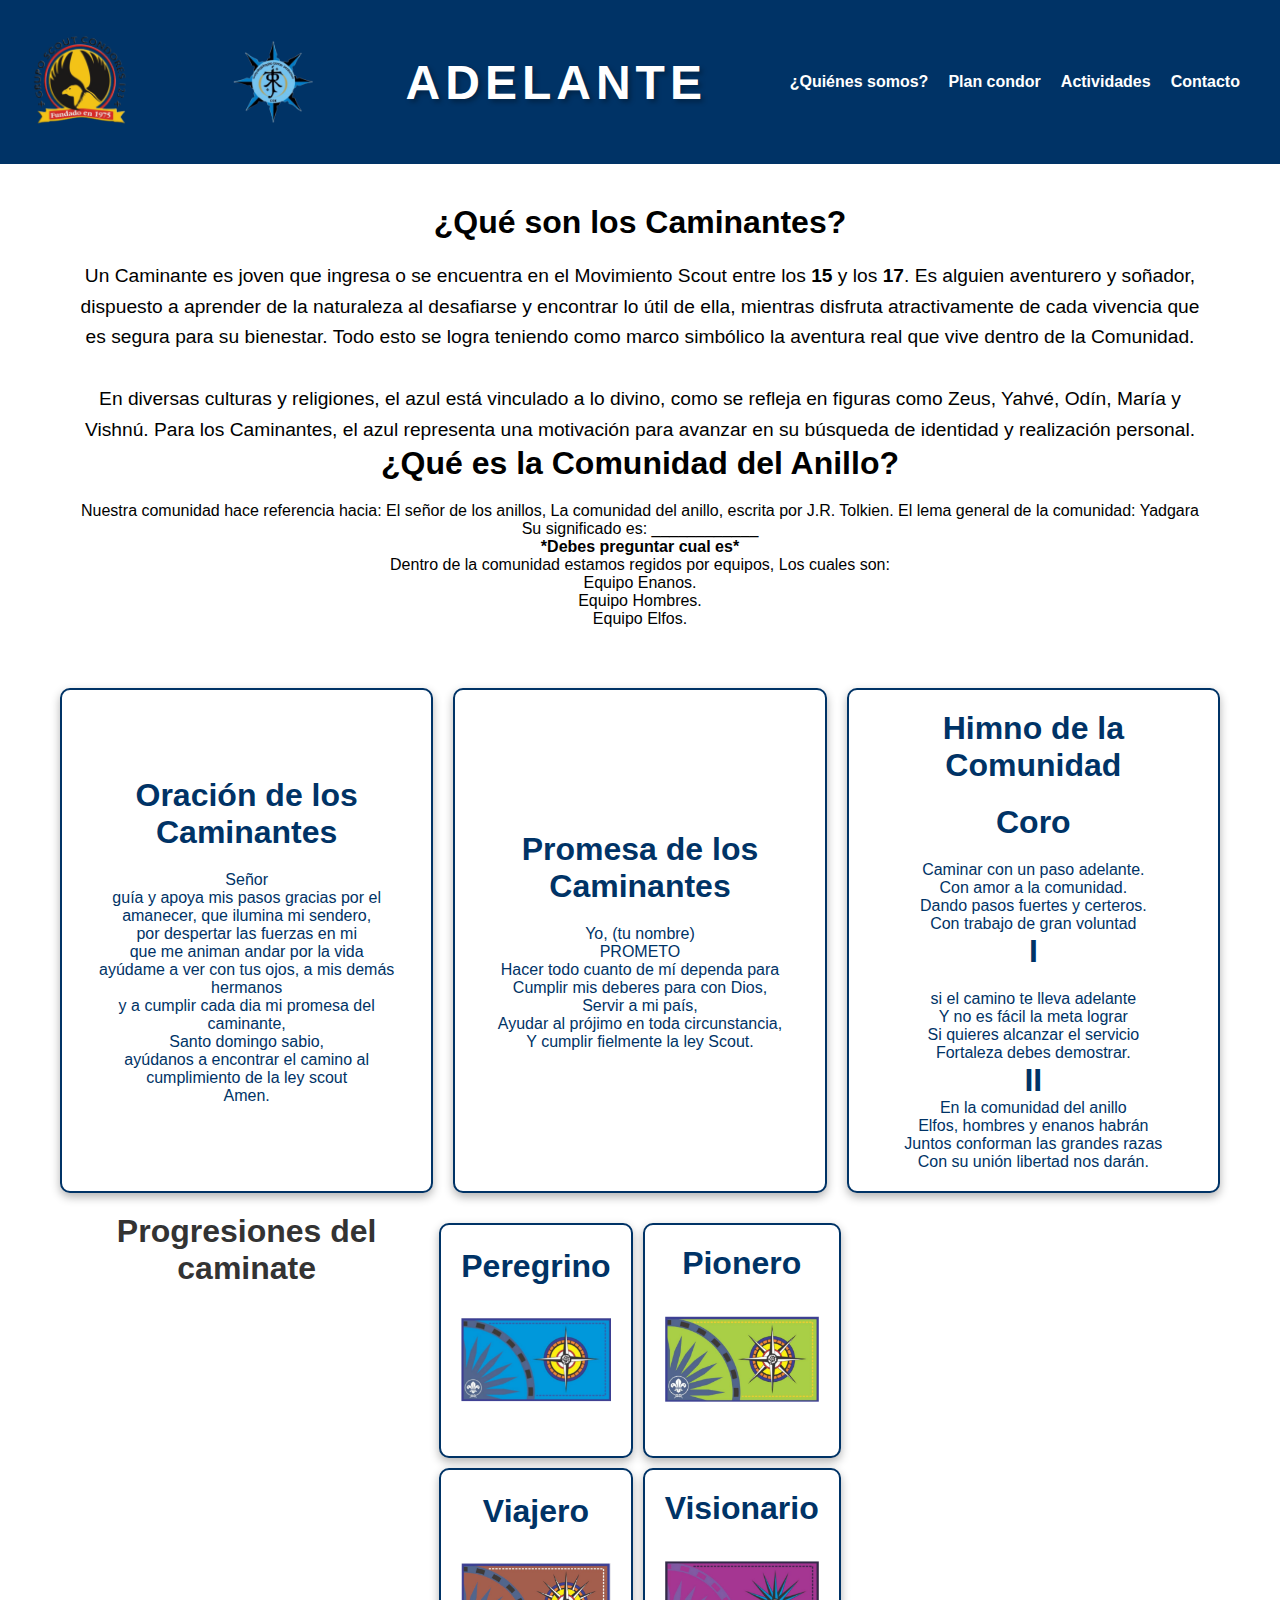
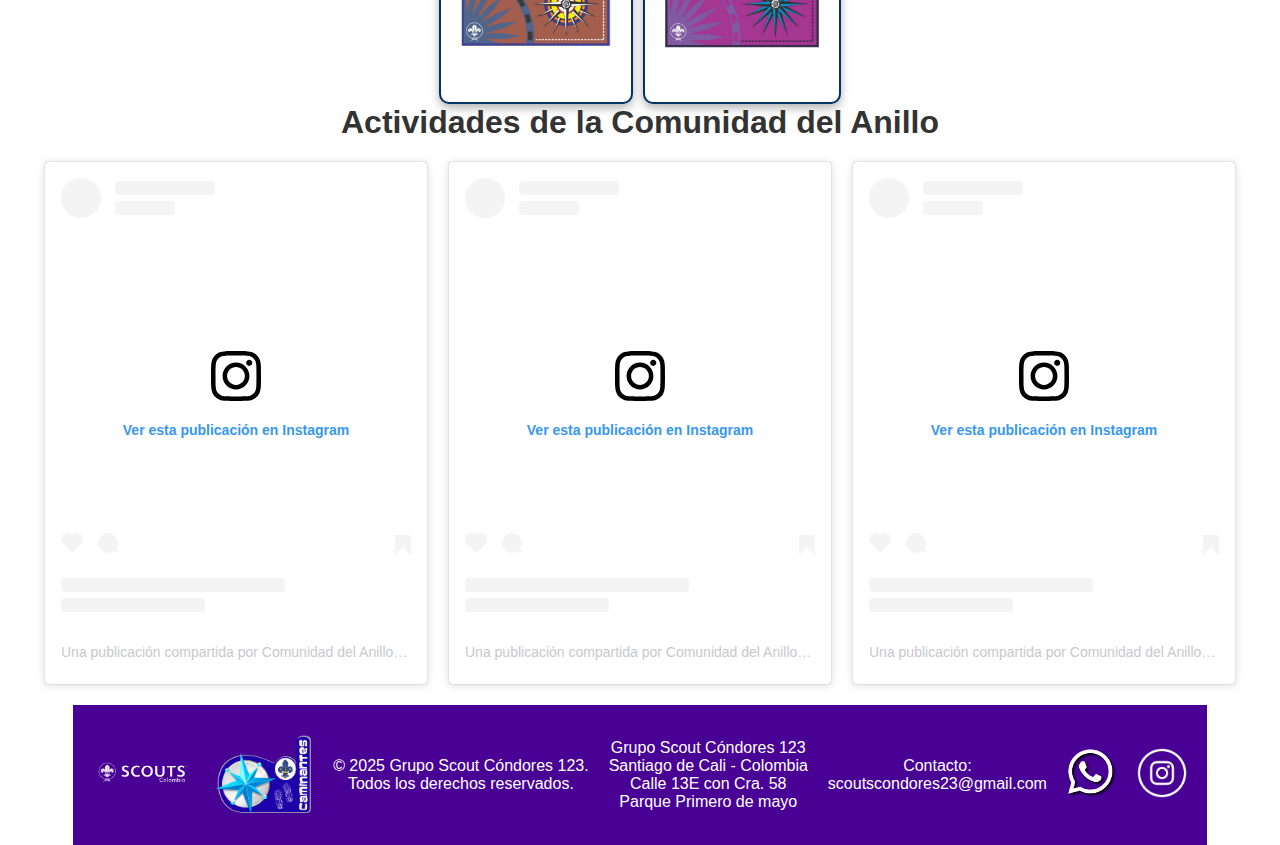
<file: comunidad.html>
<!DOCTYPE html>
<html lang="es">
<head>
    <meta charset="UTF-8">
    <meta name="viewport" content="width=device-width, initial-scale=1.0">
    <title>Comunidad del Anillo - Cóndores 123</title>
    <link rel="stylesheet" href="comunidad.css">
    <script src="script.js" defer></script>
    <link rel="icon" href="LogoComunidad.png" type="image/png">
</head>
<body>

    <!-- Header -->
   <header class="header">
        <a href="index.html">
            <img src="Logo.png" alt="Logo Cóndores 123" class="logo-condores">
        </a>
        <img src="LogoComunidad.png" alt="logo Comunidad" class="logo-comunidad">
        <h4>Adelante</h4>
       
            <nav class="navbar">
                <ul class="nav-links">
                <li><a href="nosotros.html">¿Quiénes somos?</a></li>
                <li><a href="plancondor.html">Plan condor</a></li>
                <li><a href="#">Actividades</a></li>
                <li><a href="contactanos.html">Contacto</a></li>   
                </ul>
                <div class="hamburger" onclick="toggleMenu()">&#9776;</div>
            </nav>
    </header>

    <!-- Sección: Caminantes -->
    <section class="info-section">
        <h2>¿Qué son los Caminantes?</h2>
        <p>
            Un Caminante es joven que ingresa o se encuentra en el Movimiento Scout entre los <strong>15</strong> y los <strong>17</strong>. Es alguien aventurero y soñador, dispuesto a aprender de la naturaleza al desafiarse y encontrar lo útil de ella, mientras disfruta atractivamente de cada vivencia que es segura para su bienestar. Todo esto se logra teniendo como marco simbólico la aventura real que vive dentro de la Comunidad.
        <Br> <br> En diversas culturas y religiones, el azul está vinculado a lo divino, como se refleja en figuras como Zeus, Yahvé, Odín, María y Vishnú. Para los Caminantes, el azul representa una motivación para avanzar en su búsqueda de identidad y realización personal.
        </p>
        <h2>¿Qué es la Comunidad del Anillo?</h2>
        Nuestra comunidad hace referencia hacia: El señor de los anillos, La comunidad del anillo, escrita por J.R. Tolkien.
El lema general de la comunidad: Yadgara<br>
Su significado es: ____________<br>
<strong>*Debes preguntar cual es*</strong><br>
Dentro de la comunidad estamos regidos por equipos, Los cuales son:<br>
Equipo Enanos.<br>
Equipo Hombres.<br>
Equipo Elfos.<br>

    </section>
<div class="plans-container">
    <div class="plan-card">
        <h2>Oración de los Caminantes</h2>
        <p>
             Señor<br>
guía y apoya mis pasos
gracias por el amanecer, que ilumina mi sendero,<br>
por despertar las fuerzas en mi<br>
que me animan andar por la vida<br>
ayúdame a ver con tus ojos, a mis demás hermanos<br>
y a cumplir cada dia mi promesa del caminante,<br>
Santo domingo sabio,<br>
ayúdanos a encontrar el camino al cumplimiento de la ley scout<br>
Amen.
        </p>
    </div>
    <div class="plan-card">
        <h2>Promesa de los Caminantes</h2>
        <p>
            Yo, (tu nombre) <br>
            PROMETO<br>
            Hacer todo cuanto de mí dependa para<br>
            Cumplir mis deberes para con Dios,<br>
            Servir a mi país,<br>
            Ayudar al prójimo en toda circunstancia,<br>
            Y cumplir fielmente la ley Scout.<br>
        </p>
    </div>
    <div class="plan-card">
        <h2>Himno de la Comunidad</h2>
        <p>
            <h2>Coro</h2>
            Caminar con un paso adelante.<br>
            Con amor a la comunidad.<br>
            Dando pasos fuertes y certeros.<br>
            Con trabajo de gran voluntad<br>
            <h2>I</h2>
            si el camino te lleva adelante<br>
            Y no es fácil la meta lograr<br>
            Si quieres alcanzar el servicio<br>
            Fortaleza debes demostrar.<br>
            <H1>II</H1>
            En la comunidad del anillo<br>
            Elfos, hombres y enanos habrán<br>
            Juntos conforman las grandes razas<br>
            Con su unión libertad nos darán.<br>
        </p>
    </div>
   <div class="h2">
    <h2>Progresiones del caminate</h2>
   </div>
        
    <div class="img-container">
        
        <div class="plan-card">
            <h1> Peregrino </h1>
            <img src="Peregrino.png" alt="">
        </div>
        <div class="plan-card">
            <h1> Pionero </h1>
            <img src="Pionero.png" alt="">
        </div>
        <div class="plan-card">
            <h1> Viajero</h1>
            <img src="Viajero.png" alt="">
        </div>
        <div class="plan-card">
            <h1> Visionario </h1>
            <img src="Visionario.png" alt="">
        </div>
    </div>
</div>
<h2>Actividades de la Comunidad del Anillo</h2>
<div class="container">
    <div class="instagram-block">
        <blockquote class="instagram-media" data-instgrm-permalink="https://www.instagram.com/p/DF7oem3On-P/?utm_source=ig_embed&amp;utm_campaign=loading" data-instgrm-version="14" style=" background:#FFF; border:0; border-radius:3px; box-shadow:0 0 1px 0 rgba(0,0,0,0.5),0 1px 10px 0 rgba(0,0,0,0.15); margin: 1px; max-width:540px; min-width:326px; padding:0; width:99.375%; width:-webkit-calc(100% - 2px); width:calc(100% - 2px);"><div style="padding:16px;"> <a href="https://www.instagram.com/p/DF7oem3On-P/?utm_source=ig_embed&amp;utm_campaign=loading" style=" background:#FFFFFF; line-height:0; padding:0 0; text-align:center; text-decoration:none; width:100%;" target="_blank"> <div style=" display: flex; flex-direction: row; align-items: center;"> <div style="background-color: #F4F4F4; border-radius: 50%; flex-grow: 0; height: 40px; margin-right: 14px; width: 40px;"></div> <div style="display: flex; flex-direction: column; flex-grow: 1; justify-content: center;"> <div style=" background-color: #F4F4F4; border-radius: 4px; flex-grow: 0; height: 14px; margin-bottom: 6px; width: 100px;"></div> <div style=" background-color: #F4F4F4; border-radius: 4px; flex-grow: 0; height: 14px; width: 60px;"></div></div></div><div style="padding: 19% 0;"></div> <div style="display:block; height:50px; margin:0 auto 12px; width:50px;"><svg width="50px" height="50px" viewBox="0 0 60 60" version="1.1" xmlns="https://www.w3.org/2000/svg" xmlns:xlink="https://www.w3.org/1999/xlink"><g stroke="none" stroke-width="1" fill="none" fill-rule="evenodd"><g transform="translate(-511.000000, -20.000000)" fill="#000000"><g><path d="M556.869,30.41 C554.814,30.41 553.148,32.076 553.148,34.131 C553.148,36.186 554.814,37.852 556.869,37.852 C558.924,37.852 560.59,36.186 560.59,34.131 C560.59,32.076 558.924,30.41 556.869,30.41 M541,60.657 C535.114,60.657 530.342,55.887 530.342,50 C530.342,44.114 535.114,39.342 541,39.342 C546.887,39.342 551.658,44.114 551.658,50 C551.658,55.887 546.887,60.657 541,60.657 M541,33.886 C532.1,33.886 524.886,41.1 524.886,50 C524.886,58.899 532.1,66.113 541,66.113 C549.9,66.113 557.115,58.899 557.115,50 C557.115,41.1 549.9,33.886 541,33.886 M565.378,62.101 C565.244,65.022 564.756,66.606 564.346,67.663 C563.803,69.06 563.154,70.057 562.106,71.106 C561.058,72.155 560.06,72.803 558.662,73.347 C557.607,73.757 556.021,74.244 553.102,74.378 C549.944,74.521 548.997,74.552 541,74.552 C533.003,74.552 532.056,74.521 528.898,74.378 C525.979,74.244 524.393,73.757 523.338,73.347 C521.94,72.803 520.942,72.155 519.894,71.106 C518.846,70.057 518.197,69.06 517.654,67.663 C517.244,66.606 516.755,65.022 516.623,62.101 C516.479,58.943 516.448,57.996 516.448,50 C516.448,42.003 516.479,41.056 516.623,37.899 C516.755,34.978 517.244,33.391 517.654,32.338 C518.197,30.938 518.846,29.942 519.894,28.894 C520.942,27.846 521.94,27.196 523.338,26.654 C524.393,26.244 525.979,25.756 528.898,25.623 C532.057,25.479 533.004,25.448 541,25.448 C548.997,25.448 549.943,25.479 553.102,25.623 C556.021,25.756 557.607,26.244 558.662,26.654 C560.06,27.196 561.058,27.846 562.106,28.894 C563.154,29.942 563.803,30.938 564.346,32.338 C564.756,33.391 565.244,34.978 565.378,37.899 C565.522,41.056 565.552,42.003 565.552,50 C565.552,57.996 565.522,58.943 565.378,62.101 M570.82,37.631 C570.674,34.438 570.167,32.258 569.425,30.349 C568.659,28.377 567.633,26.702 565.965,25.035 C564.297,23.368 562.623,22.342 560.652,21.575 C558.743,20.834 556.562,20.326 553.369,20.18 C550.169,20.033 549.148,20 541,20 C532.853,20 531.831,20.033 528.631,20.18 C525.438,20.326 523.257,20.834 521.349,21.575 C519.376,22.342 517.703,23.368 516.035,25.035 C514.368,26.702 513.342,28.377 512.574,30.349 C511.834,32.258 511.326,34.438 511.181,37.631 C511.035,40.831 511,41.851 511,50 C511,58.147 511.035,59.17 511.181,62.369 C511.326,65.562 511.834,67.743 512.574,69.651 C513.342,71.625 514.368,73.296 516.035,74.965 C517.703,76.634 519.376,77.658 521.349,78.425 C523.257,79.167 525.438,79.673 528.631,79.82 C531.831,79.965 532.853,80.001 541,80.001 C549.148,80.001 550.169,79.965 553.369,79.82 C556.562,79.673 558.743,79.167 560.652,78.425 C562.623,77.658 564.297,76.634 565.965,74.965 C567.633,73.296 568.659,71.625 569.425,69.651 C570.167,67.743 570.674,65.562 570.82,62.369 C570.966,59.17 571,58.147 571,50 C571,41.851 570.966,40.831 570.82,37.631"></path></g></g></g></svg></div><div style="padding-top: 8px;"> <div style=" color:#3897f0; font-family:Arial,sans-serif; font-size:14px; font-style:normal; font-weight:550; line-height:18px;">Ver esta publicación en Instagram</div></div><div style="padding: 12.5% 0;"></div> <div style="display: flex; flex-direction: row; margin-bottom: 14px; align-items: center;"><div> <div style="background-color: #F4F4F4; border-radius: 50%; height: 12.5px; width: 12.5px; transform: translateX(0px) translateY(7px);"></div> <div style="background-color: #F4F4F4; height: 12.5px; transform: rotate(-45deg) translateX(3px) translateY(1px); width: 12.5px; flex-grow: 0; margin-right: 14px; margin-left: 2px;"></div> <div style="background-color: #F4F4F4; border-radius: 50%; height: 12.5px; width: 12.5px; transform: translateX(9px) translateY(-18px);"></div></div><div style="margin-left: 8px;"> <div style=" background-color: #F4F4F4; border-radius: 50%; flex-grow: 0; height: 20px; width: 20px;"></div> <div style=" width: 0; height: 0; border-top: 2px solid transparent; border-left: 6px solid #f4f4f4; border-bottom: 2px solid transparent; transform: translateX(16px) translateY(-4px) rotate(30deg)"></div></div><div style="margin-left: auto;"> <div style=" width: 0px; border-top: 8px solid #F4F4F4; border-right: 8px solid transparent; transform: translateY(16px);"></div> <div style=" background-color: #F4F4F4; flex-grow: 0; height: 12px; width: 16px; transform: translateY(-4px);"></div> <div style=" width: 0; height: 0; border-top: 8px solid #F4F4F4; border-left: 8px solid transparent; transform: translateY(-4px) translateX(8px);"></div></div></div> <div style="display: flex; flex-direction: column; flex-grow: 1; justify-content: center; margin-bottom: 24px;"> <div style=" background-color: #F4F4F4; border-radius: 4px; flex-grow: 0; height: 14px; margin-bottom: 6px; width: 224px;"></div> <div style=" background-color: #F4F4F4; border-radius: 4px; flex-grow: 0; height: 14px; width: 144px;"></div></div></a><p style=" color:#c9c8cd; font-family:Arial,sans-serif; font-size:14px; line-height:17px; margin-bottom:0; margin-top:8px; overflow:hidden; padding:8px 0 7px; text-align:center; text-overflow:ellipsis; white-space:nowrap;"><a href="https://www.instagram.com/p/DF7oem3On-P/?utm_source=ig_embed&amp;utm_campaign=loading" style=" color:#c9c8cd; font-family:Arial,sans-serif; font-size:14px; font-style:normal; font-weight:normal; line-height:17px; text-decoration:none;" target="_blank">Una publicación compartida por Comunidad del Anillo 123 (@scoutscali_123)</a></p></div></blockquote>
<script async src="https://www.instagram.com/embed.js"></script>
    </div>
    <div class="instagram-block">
        <blockquote class="instagram-media" data-instgrm-permalink="https://www.instagram.com/p/DF6-9RPuMq_/?utm_source=ig_embed&amp;utm_campaign=loading" data-instgrm-version="14" style=" background:#FFF; border:0; border-radius:3px; box-shadow:0 0 1px 0 rgba(0,0,0,0.5),0 1px 10px 0 rgba(0,0,0,0.15); margin: 1px; max-width:540px; min-width:326px; padding:0; width:99.375%; width:-webkit-calc(100% - 2px); width:calc(100% - 2px);"><div style="padding:16px;"> <a href="https://www.instagram.com/p/DF6-9RPuMq_/?utm_source=ig_embed&amp;utm_campaign=loading" style=" background:#FFFFFF; line-height:0; padding:0 0; text-align:center; text-decoration:none; width:100%;" target="_blank"> <div style=" display: flex; flex-direction: row; align-items: center;"> <div style="background-color: #F4F4F4; border-radius: 50%; flex-grow: 0; height: 40px; margin-right: 14px; width: 40px;"></div> <div style="display: flex; flex-direction: column; flex-grow: 1; justify-content: center;"> <div style=" background-color: #F4F4F4; border-radius: 4px; flex-grow: 0; height: 14px; margin-bottom: 6px; width: 100px;"></div> <div style=" background-color: #F4F4F4; border-radius: 4px; flex-grow: 0; height: 14px; width: 60px;"></div></div></div><div style="padding: 19% 0;"></div> <div style="display:block; height:50px; margin:0 auto 12px; width:50px;"><svg width="50px" height="50px" viewBox="0 0 60 60" version="1.1" xmlns="https://www.w3.org/2000/svg" xmlns:xlink="https://www.w3.org/1999/xlink"><g stroke="none" stroke-width="1" fill="none" fill-rule="evenodd"><g transform="translate(-511.000000, -20.000000)" fill="#000000"><g><path d="M556.869,30.41 C554.814,30.41 553.148,32.076 553.148,34.131 C553.148,36.186 554.814,37.852 556.869,37.852 C558.924,37.852 560.59,36.186 560.59,34.131 C560.59,32.076 558.924,30.41 556.869,30.41 M541,60.657 C535.114,60.657 530.342,55.887 530.342,50 C530.342,44.114 535.114,39.342 541,39.342 C546.887,39.342 551.658,44.114 551.658,50 C551.658,55.887 546.887,60.657 541,60.657 M541,33.886 C532.1,33.886 524.886,41.1 524.886,50 C524.886,58.899 532.1,66.113 541,66.113 C549.9,66.113 557.115,58.899 557.115,50 C557.115,41.1 549.9,33.886 541,33.886 M565.378,62.101 C565.244,65.022 564.756,66.606 564.346,67.663 C563.803,69.06 563.154,70.057 562.106,71.106 C561.058,72.155 560.06,72.803 558.662,73.347 C557.607,73.757 556.021,74.244 553.102,74.378 C549.944,74.521 548.997,74.552 541,74.552 C533.003,74.552 532.056,74.521 528.898,74.378 C525.979,74.244 524.393,73.757 523.338,73.347 C521.94,72.803 520.942,72.155 519.894,71.106 C518.846,70.057 518.197,69.06 517.654,67.663 C517.244,66.606 516.755,65.022 516.623,62.101 C516.479,58.943 516.448,57.996 516.448,50 C516.448,42.003 516.479,41.056 516.623,37.899 C516.755,34.978 517.244,33.391 517.654,32.338 C518.197,30.938 518.846,29.942 519.894,28.894 C520.942,27.846 521.94,27.196 523.338,26.654 C524.393,26.244 525.979,25.756 528.898,25.623 C532.057,25.479 533.004,25.448 541,25.448 C548.997,25.448 549.943,25.479 553.102,25.623 C556.021,25.756 557.607,26.244 558.662,26.654 C560.06,27.196 561.058,27.846 562.106,28.894 C563.154,29.942 563.803,30.938 564.346,32.338 C564.756,33.391 565.244,34.978 565.378,37.899 C565.522,41.056 565.552,42.003 565.552,50 C565.552,57.996 565.522,58.943 565.378,62.101 M570.82,37.631 C570.674,34.438 570.167,32.258 569.425,30.349 C568.659,28.377 567.633,26.702 565.965,25.035 C564.297,23.368 562.623,22.342 560.652,21.575 C558.743,20.834 556.562,20.326 553.369,20.18 C550.169,20.033 549.148,20 541,20 C532.853,20 531.831,20.033 528.631,20.18 C525.438,20.326 523.257,20.834 521.349,21.575 C519.376,22.342 517.703,23.368 516.035,25.035 C514.368,26.702 513.342,28.377 512.574,30.349 C511.834,32.258 511.326,34.438 511.181,37.631 C511.035,40.831 511,41.851 511,50 C511,58.147 511.035,59.17 511.181,62.369 C511.326,65.562 511.834,67.743 512.574,69.651 C513.342,71.625 514.368,73.296 516.035,74.965 C517.703,76.634 519.376,77.658 521.349,78.425 C523.257,79.167 525.438,79.673 528.631,79.82 C531.831,79.965 532.853,80.001 541,80.001 C549.148,80.001 550.169,79.965 553.369,79.82 C556.562,79.673 558.743,79.167 560.652,78.425 C562.623,77.658 564.297,76.634 565.965,74.965 C567.633,73.296 568.659,71.625 569.425,69.651 C570.167,67.743 570.674,65.562 570.82,62.369 C570.966,59.17 571,58.147 571,50 C571,41.851 570.966,40.831 570.82,37.631"></path></g></g></g></svg></div><div style="padding-top: 8px;"> <div style=" color:#3897f0; font-family:Arial,sans-serif; font-size:14px; font-style:normal; font-weight:550; line-height:18px;">Ver esta publicación en Instagram</div></div><div style="padding: 12.5% 0;"></div> <div style="display: flex; flex-direction: row; margin-bottom: 14px; align-items: center;"><div> <div style="background-color: #F4F4F4; border-radius: 50%; height: 12.5px; width: 12.5px; transform: translateX(0px) translateY(7px);"></div> <div style="background-color: #F4F4F4; height: 12.5px; transform: rotate(-45deg) translateX(3px) translateY(1px); width: 12.5px; flex-grow: 0; margin-right: 14px; margin-left: 2px;"></div> <div style="background-color: #F4F4F4; border-radius: 50%; height: 12.5px; width: 12.5px; transform: translateX(9px) translateY(-18px);"></div></div><div style="margin-left: 8px;"> <div style=" background-color: #F4F4F4; border-radius: 50%; flex-grow: 0; height: 20px; width: 20px;"></div> <div style=" width: 0; height: 0; border-top: 2px solid transparent; border-left: 6px solid #f4f4f4; border-bottom: 2px solid transparent; transform: translateX(16px) translateY(-4px) rotate(30deg)"></div></div><div style="margin-left: auto;"> <div style=" width: 0px; border-top: 8px solid #F4F4F4; border-right: 8px solid transparent; transform: translateY(16px);"></div> <div style=" background-color: #F4F4F4; flex-grow: 0; height: 12px; width: 16px; transform: translateY(-4px);"></div> <div style=" width: 0; height: 0; border-top: 8px solid #F4F4F4; border-left: 8px solid transparent; transform: translateY(-4px) translateX(8px);"></div></div></div> <div style="display: flex; flex-direction: column; flex-grow: 1; justify-content: center; margin-bottom: 24px;"> <div style=" background-color: #F4F4F4; border-radius: 4px; flex-grow: 0; height: 14px; margin-bottom: 6px; width: 224px;"></div> <div style=" background-color: #F4F4F4; border-radius: 4px; flex-grow: 0; height: 14px; width: 144px;"></div></div></a><p style=" color:#c9c8cd; font-family:Arial,sans-serif; font-size:14px; line-height:17px; margin-bottom:0; margin-top:8px; overflow:hidden; padding:8px 0 7px; text-align:center; text-overflow:ellipsis; white-space:nowrap;"><a href="https://www.instagram.com/p/DF6-9RPuMq_/?utm_source=ig_embed&amp;utm_campaign=loading" style=" color:#c9c8cd; font-family:Arial,sans-serif; font-size:14px; font-style:normal; font-weight:normal; line-height:17px; text-decoration:none;" target="_blank">Una publicación compartida por Comunidad del Anillo 123 (@scoutscali_123)</a></p></div></blockquote>
<script async src="https://www.instagram.com/embed.js"></script>
    </div>
    <div class="instagram-block">
        <blockquote class="instagram-media" data-instgrm-permalink="https://www.instagram.com/p/DEDTa4aJWFx/?utm_source=ig_embed&amp;utm_campaign=loading" data-instgrm-version="14" style=" background:#FFF; border:0; border-radius:3px; box-shadow:0 0 1px 0 rgba(0,0,0,0.5),0 1px 10px 0 rgba(0,0,0,0.15); margin: 1px; max-width:540px; min-width:326px; padding:0; width:99.375%; width:-webkit-calc(100% - 2px); width:calc(100% - 2px);"><div style="padding:16px;"> <a href="https://www.instagram.com/p/DEDTa4aJWFx/?utm_source=ig_embed&amp;utm_campaign=loading" style=" background:#FFFFFF; line-height:0; padding:0 0; text-align:center; text-decoration:none; width:100%;" target="_blank"> <div style=" display: flex; flex-direction: row; align-items: center;"> <div style="background-color: #F4F4F4; border-radius: 50%; flex-grow: 0; height: 40px; margin-right: 14px; width: 40px;"></div> <div style="display: flex; flex-direction: column; flex-grow: 1; justify-content: center;"> <div style=" background-color: #F4F4F4; border-radius: 4px; flex-grow: 0; height: 14px; margin-bottom: 6px; width: 100px;"></div> <div style=" background-color: #F4F4F4; border-radius: 4px; flex-grow: 0; height: 14px; width: 60px;"></div></div></div><div style="padding: 19% 0;"></div> <div style="display:block; height:50px; margin:0 auto 12px; width:50px;"><svg width="50px" height="50px" viewBox="0 0 60 60" version="1.1" xmlns="https://www.w3.org/2000/svg" xmlns:xlink="https://www.w3.org/1999/xlink"><g stroke="none" stroke-width="1" fill="none" fill-rule="evenodd"><g transform="translate(-511.000000, -20.000000)" fill="#000000"><g><path d="M556.869,30.41 C554.814,30.41 553.148,32.076 553.148,34.131 C553.148,36.186 554.814,37.852 556.869,37.852 C558.924,37.852 560.59,36.186 560.59,34.131 C560.59,32.076 558.924,30.41 556.869,30.41 M541,60.657 C535.114,60.657 530.342,55.887 530.342,50 C530.342,44.114 535.114,39.342 541,39.342 C546.887,39.342 551.658,44.114 551.658,50 C551.658,55.887 546.887,60.657 541,60.657 M541,33.886 C532.1,33.886 524.886,41.1 524.886,50 C524.886,58.899 532.1,66.113 541,66.113 C549.9,66.113 557.115,58.899 557.115,50 C557.115,41.1 549.9,33.886 541,33.886 M565.378,62.101 C565.244,65.022 564.756,66.606 564.346,67.663 C563.803,69.06 563.154,70.057 562.106,71.106 C561.058,72.155 560.06,72.803 558.662,73.347 C557.607,73.757 556.021,74.244 553.102,74.378 C549.944,74.521 548.997,74.552 541,74.552 C533.003,74.552 532.056,74.521 528.898,74.378 C525.979,74.244 524.393,73.757 523.338,73.347 C521.94,72.803 520.942,72.155 519.894,71.106 C518.846,70.057 518.197,69.06 517.654,67.663 C517.244,66.606 516.755,65.022 516.623,62.101 C516.479,58.943 516.448,57.996 516.448,50 C516.448,42.003 516.479,41.056 516.623,37.899 C516.755,34.978 517.244,33.391 517.654,32.338 C518.197,30.938 518.846,29.942 519.894,28.894 C520.942,27.846 521.94,27.196 523.338,26.654 C524.393,26.244 525.979,25.756 528.898,25.623 C532.057,25.479 533.004,25.448 541,25.448 C548.997,25.448 549.943,25.479 553.102,25.623 C556.021,25.756 557.607,26.244 558.662,26.654 C560.06,27.196 561.058,27.846 562.106,28.894 C563.154,29.942 563.803,30.938 564.346,32.338 C564.756,33.391 565.244,34.978 565.378,37.899 C565.522,41.056 565.552,42.003 565.552,50 C565.552,57.996 565.522,58.943 565.378,62.101 M570.82,37.631 C570.674,34.438 570.167,32.258 569.425,30.349 C568.659,28.377 567.633,26.702 565.965,25.035 C564.297,23.368 562.623,22.342 560.652,21.575 C558.743,20.834 556.562,20.326 553.369,20.18 C550.169,20.033 549.148,20 541,20 C532.853,20 531.831,20.033 528.631,20.18 C525.438,20.326 523.257,20.834 521.349,21.575 C519.376,22.342 517.703,23.368 516.035,25.035 C514.368,26.702 513.342,28.377 512.574,30.349 C511.834,32.258 511.326,34.438 511.181,37.631 C511.035,40.831 511,41.851 511,50 C511,58.147 511.035,59.17 511.181,62.369 C511.326,65.562 511.834,67.743 512.574,69.651 C513.342,71.625 514.368,73.296 516.035,74.965 C517.703,76.634 519.376,77.658 521.349,78.425 C523.257,79.167 525.438,79.673 528.631,79.82 C531.831,79.965 532.853,80.001 541,80.001 C549.148,80.001 550.169,79.965 553.369,79.82 C556.562,79.673 558.743,79.167 560.652,78.425 C562.623,77.658 564.297,76.634 565.965,74.965 C567.633,73.296 568.659,71.625 569.425,69.651 C570.167,67.743 570.674,65.562 570.82,62.369 C570.966,59.17 571,58.147 571,50 C571,41.851 570.966,40.831 570.82,37.631"></path></g></g></g></svg></div><div style="padding-top: 8px;"> <div style=" color:#3897f0; font-family:Arial,sans-serif; font-size:14px; font-style:normal; font-weight:550; line-height:18px;">Ver esta publicación en Instagram</div></div><div style="padding: 12.5% 0;"></div> <div style="display: flex; flex-direction: row; margin-bottom: 14px; align-items: center;"><div> <div style="background-color: #F4F4F4; border-radius: 50%; height: 12.5px; width: 12.5px; transform: translateX(0px) translateY(7px);"></div> <div style="background-color: #F4F4F4; height: 12.5px; transform: rotate(-45deg) translateX(3px) translateY(1px); width: 12.5px; flex-grow: 0; margin-right: 14px; margin-left: 2px;"></div> <div style="background-color: #F4F4F4; border-radius: 50%; height: 12.5px; width: 12.5px; transform: translateX(9px) translateY(-18px);"></div></div><div style="margin-left: 8px;"> <div style=" background-color: #F4F4F4; border-radius: 50%; flex-grow: 0; height: 20px; width: 20px;"></div> <div style=" width: 0; height: 0; border-top: 2px solid transparent; border-left: 6px solid #f4f4f4; border-bottom: 2px solid transparent; transform: translateX(16px) translateY(-4px) rotate(30deg)"></div></div><div style="margin-left: auto;"> <div style=" width: 0px; border-top: 8px solid #F4F4F4; border-right: 8px solid transparent; transform: translateY(16px);"></div> <div style=" background-color: #F4F4F4; flex-grow: 0; height: 12px; width: 16px; transform: translateY(-4px);"></div> <div style=" width: 0; height: 0; border-top: 8px solid #F4F4F4; border-left: 8px solid transparent; transform: translateY(-4px) translateX(8px);"></div></div></div> <div style="display: flex; flex-direction: column; flex-grow: 1; justify-content: center; margin-bottom: 24px;"> <div style=" background-color: #F4F4F4; border-radius: 4px; flex-grow: 0; height: 14px; margin-bottom: 6px; width: 224px;"></div> <div style=" background-color: #F4F4F4; border-radius: 4px; flex-grow: 0; height: 14px; width: 144px;"></div></div></a><p style=" color:#c9c8cd; font-family:Arial,sans-serif; font-size:14px; line-height:17px; margin-bottom:0; margin-top:8px; overflow:hidden; padding:8px 0 7px; text-align:center; text-overflow:ellipsis; white-space:nowrap;"><a href="https://www.instagram.com/p/DEDTa4aJWFx/?utm_source=ig_embed&amp;utm_campaign=loading" style=" color:#c9c8cd; font-family:Arial,sans-serif; font-size:14px; font-style:normal; font-weight:normal; line-height:17px; text-decoration:none;" target="_blank">Una publicación compartida por Comunidad del Anillo 123 (@scoutscali_123)</a></p></div></blockquote>
<script async src="https://www.instagram.com/embed.js"></script>
    </div>
    <!-- Footer -->
    <footer class="footer">
        <div class="footer-left">
            <a href="https://scout.org.co/">
                <img src="Logo-scouts.png" alt="Logo Scout" class="footer-logo">
            </a>
        </div>
        <div class="footer-right">
            <img src="Logo-CaminatesNacionales.png" alt="Logo Caminantes" class="footer-logo">
        </div>
        <p>&copy; 2025 Grupo Scout Cóndores 123. <br> 
            Todos los derechos reservados.</p>
               
        <p><srtrong>Grupo Scout Cóndores 123</srtrong><br>
            Santiago de Cali - Colombia <br>
            <a href="https://maps.app.goo.gl/1zqY3RVrSoNNXJXz7">
            Calle 13E con Cra. 58 <br>
            Parque Primero de mayo<br>
            </p></a>
        <p>Contacto: <br>
            <a href="mailto: scoutscondores23@gmail.com"> scoutscondores23@gmail.com</a></p>
          <a href="https://wa.me/3168662946" >
                <img src="Logo-whatsapp.png" alt="Logo-whatsapp" width="50px"> 
            <a href="https://www.instagram.com/scoutscali_123/"target="social-links">
                <img src="Instagram_logo.png" alt="Instagram" width="50px" > 
            </a>
        </div>
    </footer>

</body>
</html>
</file>
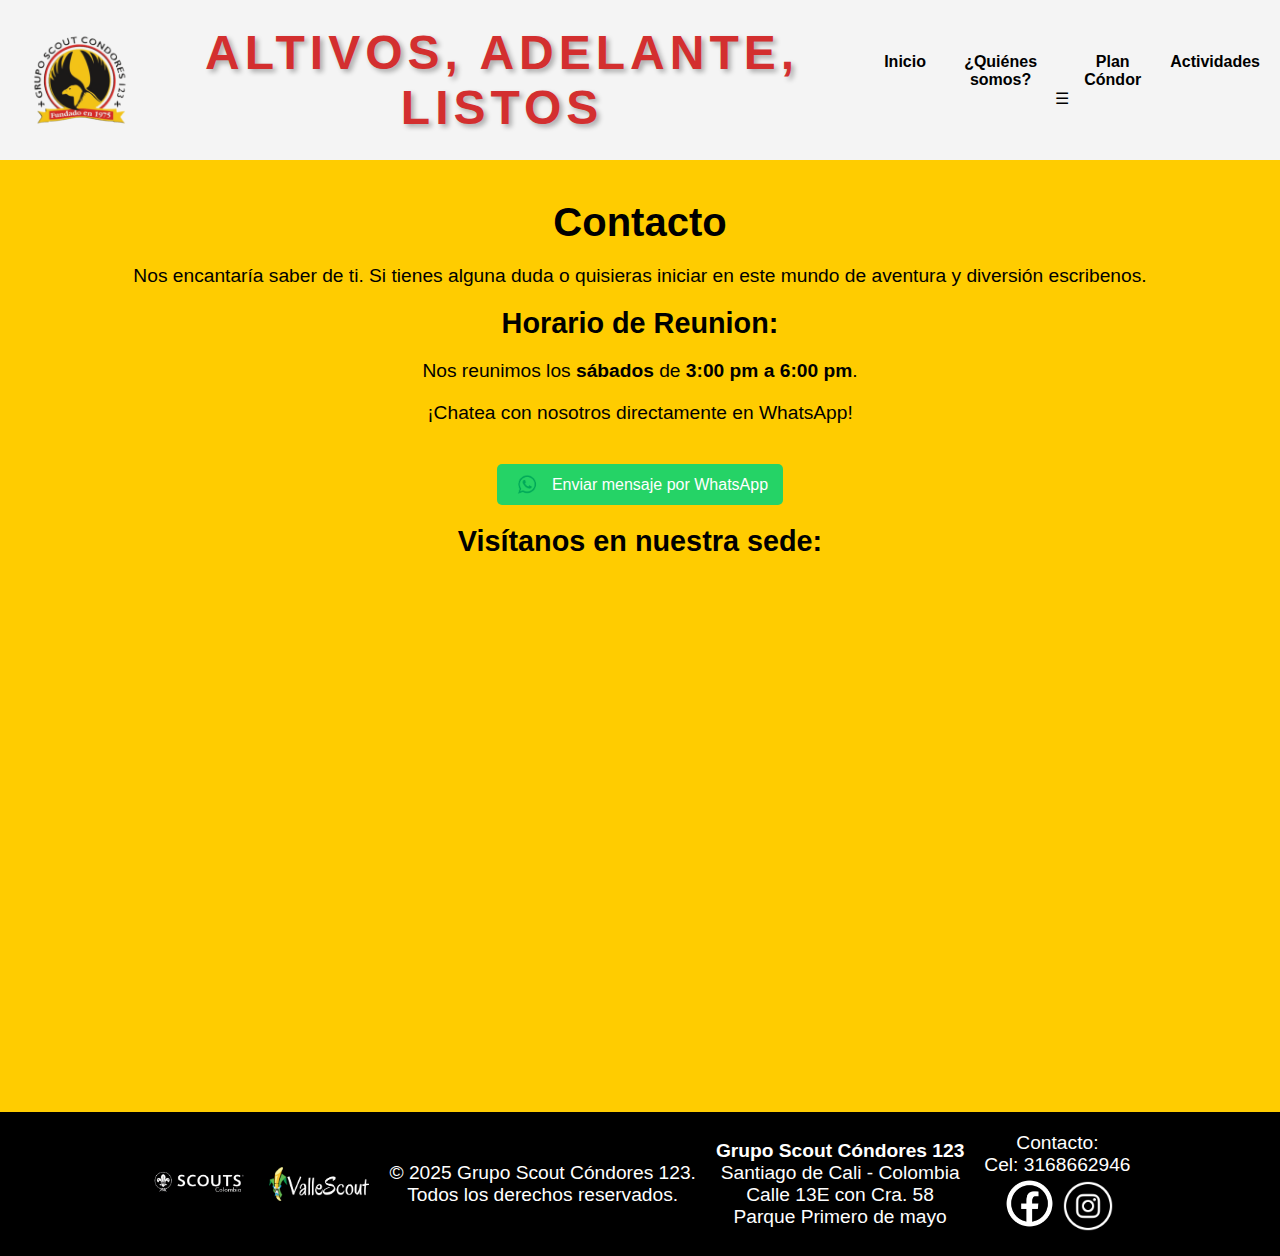
<file: contactanos.html>
<!DOCTYPE html>
<html lang="es">
<head>
    <meta charset="UTF-8">
    <meta name="viewport" content="width=device-width, initial-scale=1.0">
    <title>Contacto</title>
    <link rel="stylesheet" href="contactanos.css">
    <script src="script.js" defer></script>
    <link rel="icon" href="Logo.png" type="image/png">
</head>
<body>

<!-- Header -->
<header class="header">
    <img src="Logo.png" alt="Logo Cóndores 123" class="logo">
     <h4> Altivos, Adelante, Listos</h4>
 <nav class="navbar">
        <ul class="nav-links">
     <li><a href="index.html">Inicio</a></li>
        <li><a href="nosotros.html">¿Quiénes somos?</a></li>
             <li><a href="plancondor.html">Plan Cóndor</a></li> 
        <li><a href="#">Actividades</a></li>  
        </ul>
        <div class="hamburger" onclick="toggleMenu()">&#9776;</div>
    </nav>
</header>

<!-- Sección de Contacto -->
<section class="info-section">
    <h1>Contacto</h1>
    <p>Nos encantaría saber de ti. Si tienes alguna duda o quisieras iniciar en este mundo de aventura y diversión escribenos.</p>
 <!-- Horarios de reunión -->
 <h2>Horario de Reunion:</h2>
 <p>Nos reunimos los <strong>sábados</strong> de <strong>3:00 pm a 6:00 pm</strong>.</p>

    <!-- Enlace de WhatsApp -->
    <p>¡Chatea con nosotros directamente en WhatsApp!</p>
    <a href="https://api.whatsapp.com/send/?phone=3168662946&text=Hola,%20quisiera%20tener%20m%C3%A1s%20informaci%C3%B3n%20de%20los%20scouts&type=phone_number&app_absent=0" class="whatsapp-link">
        <img src="whatsapp.png" alt="WhatsApp" class="whatsapp-icon">
        Enviar mensaje por WhatsApp
    </a>
    

    <!-- Mapa -->
    <h2>Visítanos en nuestra sede:</h2>
    <iframe src="https://www.google.com/maps/embed?pb=!1m18!1m12!1m3!1d3982.784250262917!2d-76.53838922046147!3d3.4027358877325735!2m3!1f0!2f0!3f0!3m2!1i1024!2i768!4f13.1!3m3!1m2!1s0x8e30a1cb4e292231%3A0x6a52602a41e5f9fe!2sGrupo%20Scout%20C%C3%B3ndores%20123%20Sede!5e0!3m2!1ses!2sco!4v1736913241562!5m2!1ses!2sco" width="600" height="450" style="border:0;" allowfullscreen="" loading="lazy" referrerpolicy="no-referrer-when-downgrade"></iframe>

</section>

<!-- Footer -->
<footer class="footer">
    <div class="footer-left">
        <a href="https://scout.org.co/">
            <img src="Logo-scouts.png" alt="Logo Scout" class="footer-logo">
        </a>
    </div>
    <div class="footer-right">
        <img src="Logo-vallescout.PNG" alt="Logo Vallescout" class="footer-logo">
    </div>
    <p>&copy; 2025 Grupo Scout Cóndores 123. <br> 
        Todos los derechos reservados.</p>
           
    <p><strong>Grupo Scout Cóndores 123</strong><br>
        Santiago de Cali - Colombia <br>
        <a href="https://maps.app.goo.gl/1zqY3RVrSoNNXJXz7">
        Calle 13E con Cra. 58 <br>
        Parque Primero de mayo<br>
        </a></p>
    <p>Contacto: <br> 
        <a href="https://api.whatsapp.com/send/?phone=3168662946&text&type=phone_number&app_absent=0" target="_blank">Cel: 3168662946</a> <br>
        <a href="https://facebook.com/condores123">
            <img src="facebooklogo.png" alt="facebook" width="55px">
        </a>
        <a href="https://instagram.com/condores_123">
            <img src="Instagram_logo.png" alt="Instagram" width="50px">
        </a>
    </p>
</footer>

</body>
</html>
</file>
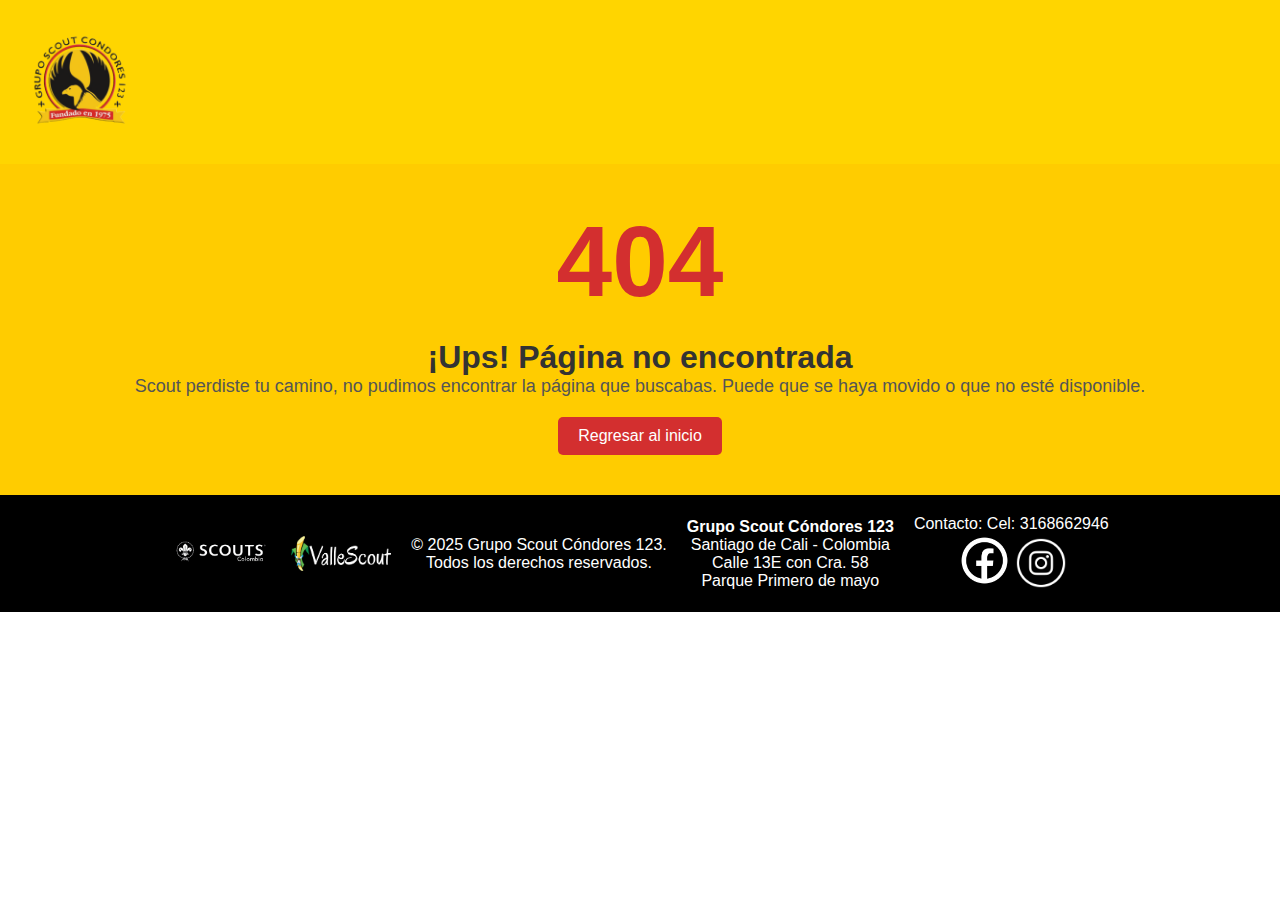
<file: nofound.html>
<!DOCTYPE html>
<html lang="es">
<head>
    <meta charset="UTF-8">
    <meta name="viewport" content="width=device-width, initial-scale=1.0">
    <title>404 - Página no encontrada</title>
    <link rel="icon" href="Logo.png" type="image/png">
    <style>
        /* Estilos básicos */
        * {
            margin: 0;
            padding: 0;
            box-sizing: border-box;
        }

        body {
            font-family: Arial, sans-serif;
            text-align: center;
            background-color: #fff;
            color: #333;
        }

        header {
            background-color: #ffd500; /* Amarillo */
            color: #000000; /* Negro */
            padding: 20px;
            display: flex;
            justify-content: space-between;
            align-items: center;
        }

        header .logo {
            width: 120px;
        }

        nav ul {
            list-style: none;
            display: flex;
        }

        nav ul li {
            margin-left: 20px;
        }

        nav ul li a {
            color: #000000;
            text-decoration: none;
            font-weight: bold;
        }

        nav ul li a:hover {
            color: #D32F2F; /* Rojo oscuro al hacer hover */
        }

        .error-section {
            padding: 40px;
            text-align: center;
            background-color: #FFCC00; /* Amarillo */
            color: #000; /* Negro */
        }

        .error-section h1 {
            font-size: 100px;
            color: #D32F2F; /* Rojo */
        }

        .error-section h2 {
            font-size: 2rem;
            margin-top: 20px;
            color: #333;
        }

        .error-section p {
            font-size: 18px;
            color: #555;
        }

        .error-section a {
            text-decoration: none;
            color: #fff;
            background-color: #D32F2F; /* Rojo */
            padding: 10px 20px;
            border-radius: 5px;
            font-size: 16px;
            margin-top: 20px;
            display: inline-block;
        }

        .error-section a:hover {
            background-color: #c0392b;
        }

        .footer {
    background-color: #000; /* Fondo negro */
    color: #fff; /* Texto blanco */
    text-align: center;
    padding: 20px;
    display: flex;
    flex-direction: column 2x3; /* Alinea los elementos en columna */
    justify-content: center;
    align-items: center; /* Centra los elementos dentro del footer */
    gap: 20px; /* Añade un espacio entre los elementos */
}

.footer-left, .footer-right {
    display: flex;
    align-items: center;
    justify-content: center;
    gap: 20px; /* Espacio entre los logos */
}

.footer-logo {
    width: 100px; /* Ajusta el tamaño de los logos según sea necesario */
    height: auto;
}

.footer .social-links {
    display: flex; /* Los iconos estarán en una fila */
    justify-content: lef;
    gap: 20px; /* Espacio entre los iconos */
}

.footer .social-links a {
    color: #FFCC00; /* Amarillo para los iconos */
    text-decoration: none;
}

.footer .social-links a:hover {
    color: #D32F2F; /* Rojo al hacer hover */
}

.footer .social-links a img {
    width: 40px; /* Ajusta el tamaño de los iconos */
    height: auto;
}

.footer p {
    margin: 0;
}

.footer a {
    color: #ffffff; /* Asegura que los enlaces sean blancos */
    text-decoration: none;
}

    </style>
</head>
<body>

    <header>
        <div class="logo">
            <img src="Logo.png" alt="Logo del grupo" width="120px">
        </div>
    </header>

    <section class="error-section">
        <h1>404</h1>
        <h2>¡Ups! Página no encontrada</h2>
        <p>Scout perdiste tu camino, no pudimos encontrar la página que buscabas. Puede que se haya movido o que no esté disponible.</p>
        <a href="index">Regresar al inicio</a>
    </section>

    <footer class="footer">
        <div class="footer-left">
            <a href="https://scout.org.co/">
                <img src="Logo-scouts.png" alt="Logo Scout" class="footer-logo">
            </a>
        </div>
        <div class="footer-right">
            <img src="Logo-vallescout.PNG" alt="Logo Vallescout" class="footer-logo">
        </div>
        <p>&copy; 2025 Grupo Scout Cóndores 123. <br> 
            Todos los derechos reservados.</p>
               
        <p><strong>Grupo Scout Cóndores 123</strong><br>
            Santiago de Cali - Colombia <br>
            <a href="https://maps.app.goo.gl/1zqY3RVrSoNNXJXz7">
            Calle 13E con Cra. 58 <br>
            Parque Primero de mayo<br>
            </a></p>
        <p>Contacto: 
            <a href="https://wa.me/3168662946" target="_blank">Cel: 3168662946</a> <br>
            <a href="https://facebook.com/condores123">
                <img src="facebooklogo.png" alt="facebook" width="55px">
            </a>
            <a href="https://instagram.com/condores_123">
                <img src="Instagram_logo.png" alt="Instagram" width="50px">
            </a>
        </p>
    </footer>
</body>
</html>
</file>
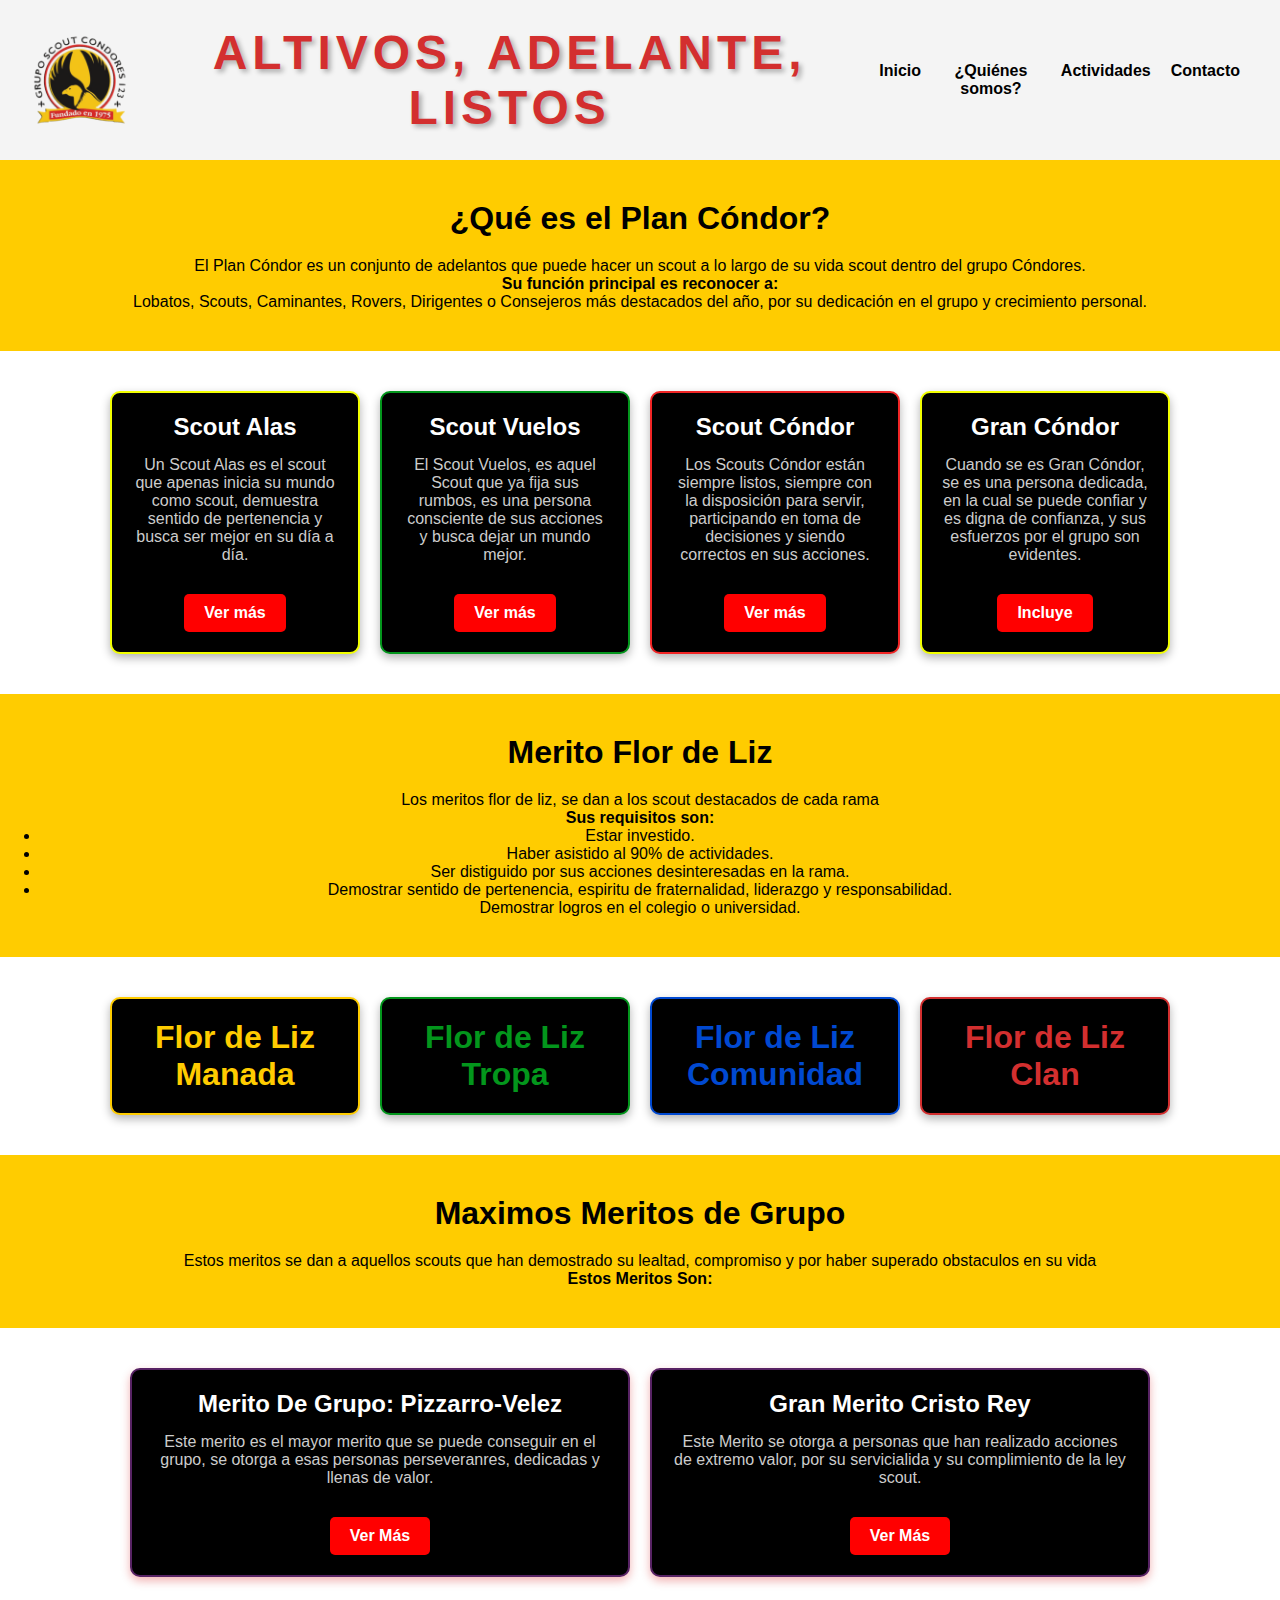
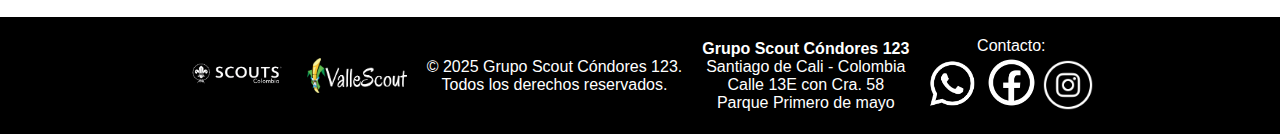
<file: plancondor.html>
<!DOCTYPE html>
<html lang="es">
<head>
    <meta charset="UTF-8">
    <meta name="viewport" content="width=device-width, initial-scale=1.0">
    <title>Plan Cóndor</title>
    <link rel="stylesheet" href="plancondor.css">
    <script src="script.js" defer></script>
    <link rel="icon" href="Logo.png" type="image/png">
</head>

<body>
    <!-- Header -->
    <header class="header">
        <img src="Logo.png" alt="Logo Cóndores 123" class="logo">
         <h4> Altivos, Adelante, Listos</h4>
       <nav class="navbar">
        <ul class="nav-links">
     <li><a href="index.html">Inicio</a></li>
        <li><a href="nosotros.html">¿Quiénes somos?</a></li>
        <li><a href="#">Actividades</a></li>
        <li><a href="contactanos.html">Contacto</a></li>   
        </ul>
        <div class="hamburger" onclick="toggleMenu()">&#9776;</div>
    </nav>
    </header>

    <!-- Sección ¿Qué es el Plan Cóndor? -->
    <section class="info-section" id="info">
        <h2>¿Qué es el Plan Cóndor?</h2>
        <p>El Plan Cóndor es un conjunto de adelantos que puede hacer un scout a lo largo de su vida scout dentro del grupo Cóndores. <br>
        <strong>Su función principal es reconocer a:</strong> <br>
        Lobatos, Scouts, Caminantes, Rovers, Dirigentes o Consejeros más destacados del año, por su dedicación en el grupo y crecimiento personal.</p>
    </section>

    <!-- Contenedor de los Planes -->
    <div class="plans-container">
        <!-- Plan Scout Alas -->
        <div class="plan-card">
            <h3>Scout Alas</h3>
            <p>Un Scout Alas es el scout que apenas inicia su mundo como scout, demuestra sentido de pertenencia y busca ser mejor en su día a día.</p>
            <input type="checkbox" id="plan1-toggle" class="menu-toggle">
            <label for="plan1-toggle" class="menu-button">Ver más</label>
            <div class="hidden-menu">
                <ul>
                    <li>Ser miembro activo y estar mínimo un año en el grupo.</li>
                    <li>Demostrar crecimiento personal evidenciado en sus logros académicos.</li>
                </ul>
            </div>
        </div>

        <!-- Plan Scout Vuelos -->
        <div class="plan-cardV">
            <h3>Scout Vuelos</h3>
            <p>El Scout Vuelos, es aquel Scout que ya fija sus rumbos, es una persona consciente de sus acciones y busca dejar un mundo mejor.</p>
            <input type="checkbox" id="plan2-toggle" class="menu-toggle">
            <label for="plan2-toggle" class="menu-button">Ver más</label>
            <div class="hidden-menu">
                <ul>
                    <li>Ser Scout Alas</li>
                    <li>Ser miembro activo y estar mínimo dos años en el grupo.</li>
                    <li>Demostrar crecimiento personal evidenciado en sus logros académicos.</li>
                    <li>Haber sobresalido en actividades a nivel regional.</li>
                </ul>
            </div>
        </div>

        <!-- Plan Scout Cóndor -->
        <div class="plan-cardS">
            <h3>Scout Cóndor</h3>
            <p>Los Scouts Cóndor están siempre listos, siempre con la disposición para servir, participando en toma de decisiones y siendo correctos en sus acciones.</p>
            <input type="checkbox" id="plan3-toggle" class="menu-toggle">
            <label for="plan3-toggle" class="menu-button">Ver más</label>
            <div class="hidden-menu">
                <ul>
                    <li>Ser Scout Vuelos</li>
                    <li>Ser Rover y ser sinodal en alguna rama.</li>
                    <li>Ser miembro activo y estar mínimo tres años en el grupo.</li>
                    <li>Demostrar crecimiento personal evidenciado en sus logros académicos.</li>
                    <li>Haber sobresalido en actividades a nivel nacional.</li>
                    <li>Realizar un curso de capacitación para adultos.</li>
                </ul>
            </div>
        </div>

        <!-- Plan Gran Cóndor -->
        <div class="plan-cardG">
            <h3>Gran Cóndor</h3>
            <p>Cuando se es Gran Cóndor, se es una persona dedicada, en la cual se puede confiar y es digna de confianza, y sus esfuerzos por el grupo son evidentes.</p>
            <input type="checkbox" id="plan4-toggle" class="menu-toggle">
            <label for="plan4-toggle" class="menu-button">Incluye</label>
            <div class="hidden-menu">
                <ul>
                    <li>Ser Dirigente o Consejero durante más de 3 años.</li>
                    <li>Ser insignia de madera (Jefatura).</li>
                    <li>Ser conocedor de la mística del grupo.</li>
                    <li>Hacer parte de la Jefatura Trogloditas o ser parte del consejo de padres.</li>
                    <li>Ser reconocido tanto en el grupo como en cargos superiores (Distrito, Región, Nación).</li>
                    <li>Demostrar dedicación, liderazgo, responsabilidad y disciplina.</li>
                </ul>
            </div>
        </div>
    </div>
    
    <section class="info-section" id="info">
        <h2>Merito Flor de Liz</h2>
        <p>Los meritos flor de liz, se dan a los scout destacados de cada rama  <br>
        <strong>Sus requisitos son:</strong></p>
        <ul>
            <li>
                Estar investido.
            </li>
            <li>
                Haber asistido al 90% de actividades.
            </li>
            <li>
                Ser distiguido por sus acciones desinteresadas en la rama.
            </li>
            <li> 
                Demostrar sentido de pertenencia, espiritu de fraternalidad, liderazgo y responsabilidad.
            </li>
            Demostrar logros en el colegio o universidad.
        </ul>
    </section>
    <div class="plans-container">
        <div class="plan-card1">
            <h1> Flor de Liz Manada</h1>

        </div>
        <div class="plan-card2">
            <h1> Flor de Liz Tropa</h1>

        </div>
        <div class="plan-card3">
            <h1> Flor de Liz Comunidad</h1>

        </div>
        <div class="plan-card4">
            <h1> Flor de Liz <br>
                Clan</h1>

        </div>

    </div>
    <section class="info-section" id="info">
        <h2>Maximos Meritos de Grupo</h2>
        <p>Estos meritos se dan a aquellos scouts que han demostrado su lealtad, compromiso y por haber superado obstaculos en su vida<br>
        <strong>Estos Meritos Son:</strong></p>
    </section>
        <div class="plans-container">
        <div class="plan-cardM">
            <h3>Merito De Grupo: Pizzarro-Velez</h3>
            <p>Este merito es el mayor merito que se puede conseguir en el grupo, se otorga a esas personas perseveranres, dedicadas y llenas de valor.</p>
            <input type="checkbox" id="plan5-toggle" class="menu-toggle">
            <label for="plan5-toggle" class="menu-button">Ver Más</label>
            <div class="hidden-menu">
                <p>Este merito es dedicado con honor a ***** Pizarro y ****** Velez. <strong>Fueron grandes Scouts</strong>.</p>
                <ul>
                    <li>Ser distinguido por sus desinteresadas e inumerables acciones por el grupo.</li>
                    <li>Se preocupa por preservar la mistica del grupo y tradicciones.</li>
                    <li>Ser destacado por sus arduo trabajo en sus labor  a nivel grupal, regional, nacional o internacional.</li>
                </ul>
            </div>
            </div>
       
            <div class="plan-cardM">
            <h3>Gran Merito Cristo Rey</h3>
            <p>Este Merito se otorga a personas que han realizado acciones de extremo valor, por su servicialida y su complimiento de la ley scout.</p>
            <input type="checkbox" id="plan6-toggle" class="menu-toggle">
            <label for="plan6-toggle" class="menu-button">Ver Más</label>
            <div class="hidden-menu">
                <ul>
                    <li>Cumplir fielmente los principios y la ley scout.</li>
                    <li>Haber realizado acciones de extremo valor.</li>
                    <li>Haber acumulado horas de servicio (Tropa o comunidad).</li>
                </ul>
            </div>
        </div>
  

        </div>
        
    <!-- Scripts (si es necesario) -->
    <script src="script.js"></script>
</body>
 <!-- Footer -->
     <footer class="footer">
        <div class="footer-left">
            <a href="https://scout.org.co/">
                <img src="Logo-scouts.png" alt="Logo Scout" class="footer-logo">
            </a>
        </div>
        <div class="footer-right">
            <img src="Logo-vallescout.PNG" alt="Logo Vallescout" class="footer-logo">
        </div>
        <p>&copy; 2025 Grupo Scout Cóndores 123. <br> 
            Todos los derechos reservados.</p>
               
        <p><strong>Grupo Scout Cóndores 123</strong><br>
            Santiago de Cali - Colombia <br>
            <a href="https://maps.app.goo.gl/1zqY3RVrSoNNXJXz7">
            Calle 13E con Cra. 58 <br>
            Parque Primero de mayo<br>
            </a></p>
              <p>Contacto: <br>
            <a href="https://wa.me/3168662946" >
                <img src="Logo-whatsapp.png" alt="Logo-whatsapp" width="50px"> 
            </a>
            <a href="https://facebook.com/https://www.facebook.com/groups/224284577588256">
                <img src="facebooklogo.png" alt="facebook" width="55px">
            </a>
            <a href="https://instagram.com/condores_123">
                <img src="Instagram_logo.png" alt="Instagram" width="50px">
            </a>
        </p>
    </footer>
</html>
</file>
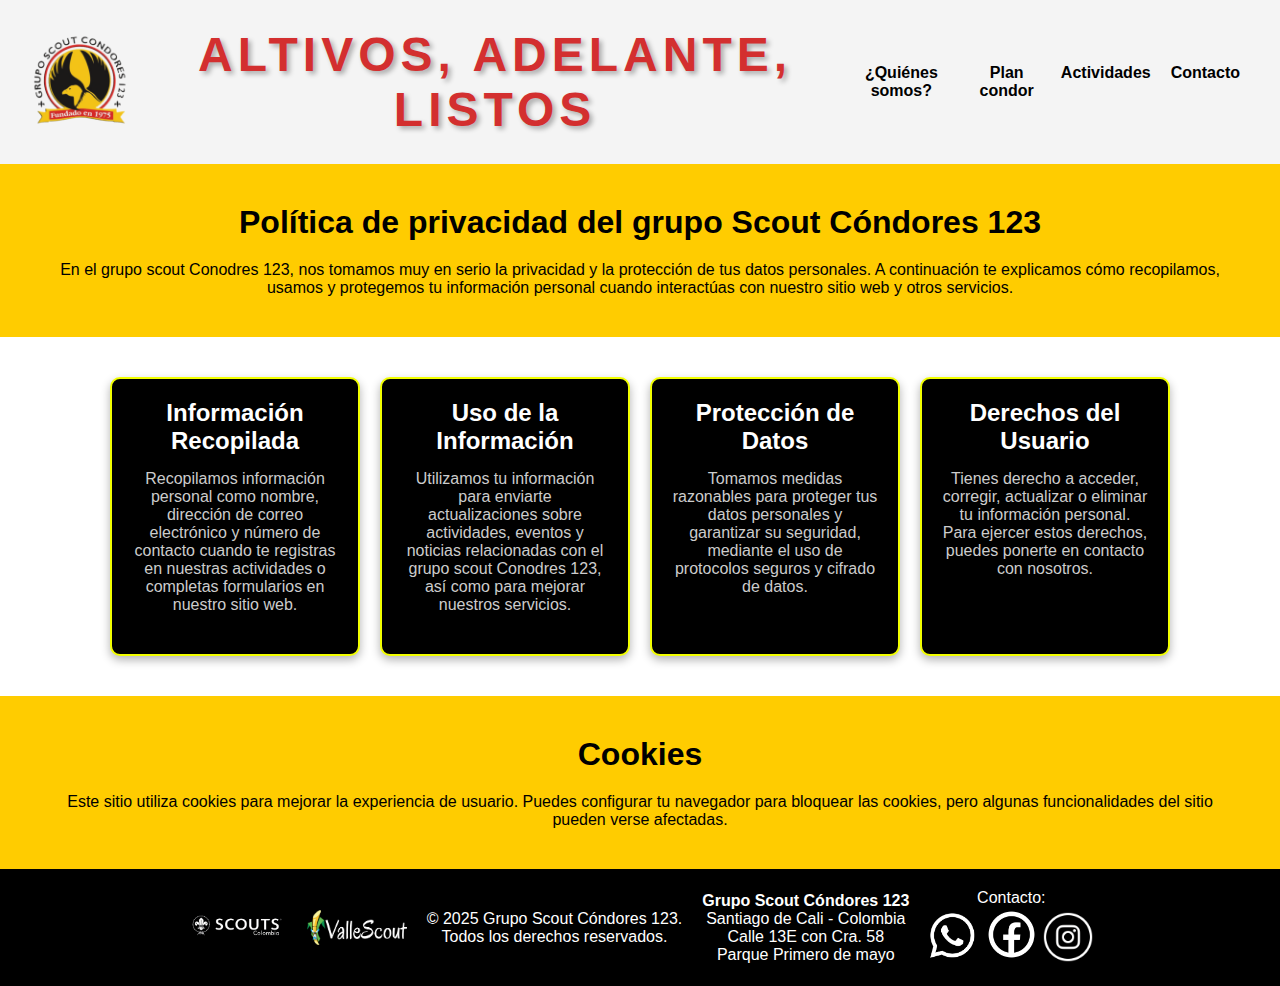
<file: politicas.html>
<!DOCTYPE html>
<html lang="es">
<head>
    <meta charset="UTF-8">
    <meta name="viewport" content="width=device-width, initial-scale=1.0">
    <meta http-equiv="X-UA-Compatible" content="ie=edge">
    <title>Política de Privacidad - Conodres 123</title>
    <link rel="stylesheet" href="plancondor.css">
    <script src="script.js" defer></script>
    <link rel="icon" href="Logo.png" type="image/png">
</head>
<body>
<!-- Header -->
<header class="header">
    <a href="index.html">
        <img src="Logo.png" alt="Logo Cóndores 123" class="logo">
    </a>
    <h4> Altivos, Adelante, Listos</h4>
    <nav class="navbar">
        <ul class="nav-links">
            <li><a href="nosotros.html">¿Quiénes somos?</a></li>
            <li><a href="plancondor.html">Plan condor</a></li>
            <li><a href="#">Actividades</a></li>
            <li><a href="contactanos.html">Contacto</a></li>   
        </ul>
        <div class="hamburger" onclick="toggleMenu()">&#9776;</div>
    </nav>
</header>

<div class="info-section">
    <h2>Política de privacidad del grupo Scout Cóndores 123</h2>
    <p>En el grupo scout Conodres 123, nos tomamos muy en serio la privacidad y la protección de tus datos personales. A continuación te explicamos cómo recopilamos, usamos y protegemos tu información personal cuando interactúas con nuestro sitio web y otros servicios.</p>
</div>

<div class="plans-container">
    <div class="plan-card">
        <h3>Información Recopilada</h3>
        <p>Recopilamos información personal como nombre, dirección de correo electrónico y número de contacto cuando te registras en nuestras actividades o completas formularios en nuestro sitio web.</p>
    </div>
    <div class="plan-card">
        <h3>Uso de la Información</h3>
        <p>Utilizamos tu información para enviarte actualizaciones sobre actividades, eventos y noticias relacionadas con el grupo scout Conodres 123, así como para mejorar nuestros servicios.</p>
    </div>
    <div class="plan-card">
        <h3>Protección de Datos</h3>
        <p>Tomamos medidas razonables para proteger tus datos personales y garantizar su seguridad, mediante el uso de protocolos seguros y cifrado de datos.</p>
    </div>
    <div class="plan-card">
        <h3>Derechos del Usuario</h3>
        <p>Tienes derecho a acceder, corregir, actualizar o eliminar tu información personal. Para ejercer estos derechos, puedes ponerte en contacto con nosotros.</p>
    </div>
</div>

<div class="info-section">
    <h2>Cookies</h2>
    <p>Este sitio utiliza cookies para mejorar la experiencia de usuario. Puedes configurar tu navegador para bloquear las cookies, pero algunas funcionalidades del sitio pueden verse afectadas.</p>
</div>
  <!-- Footer -->
  <footer class="footer">
    <div class="footer-left">
        <a href="https://scout.org.co/">
            <img src="Logo-scouts.png" alt="Logo Scout" class="footer-logo">
        </a>
    </div>
    <div class="footer-right">
        <img src="Logo-vallescout.PNG" alt="Logo Vallescout" class="footer-logo">
    </div>
    <p>&copy; 2025 Grupo Scout Cóndores 123. <br> 
        Todos los derechos reservados.</p>
           
    <p><strong>Grupo Scout Cóndores 123</strong><br>
        Santiago de Cali - Colombia <br>
        <a href="https://maps.app.goo.gl/1zqY3RVrSoNNXJXz7">
        Calle 13E con Cra. 58 <br>
        Parque Primero de mayo<br>
        </a></p>
          <p>Contacto: <br>
        <a href="https://wa.me/3168662946" >
            <img src="Logo-whatsapp.png" alt="Logo-whatsapp" width="50px"> 
        </a>
        <a href="https://facebook.com/https://www.facebook.com/groups/224284577588256">
            <img src="facebooklogo.png" alt="facebook" width="55px">
        </a>
        <a href="https://instagram.com/condores_123">
            <img src="Instagram_logo.png" alt="Instagram" width="50px">
        </a>
    </p>
</footer>
</body>
</html>
</file>
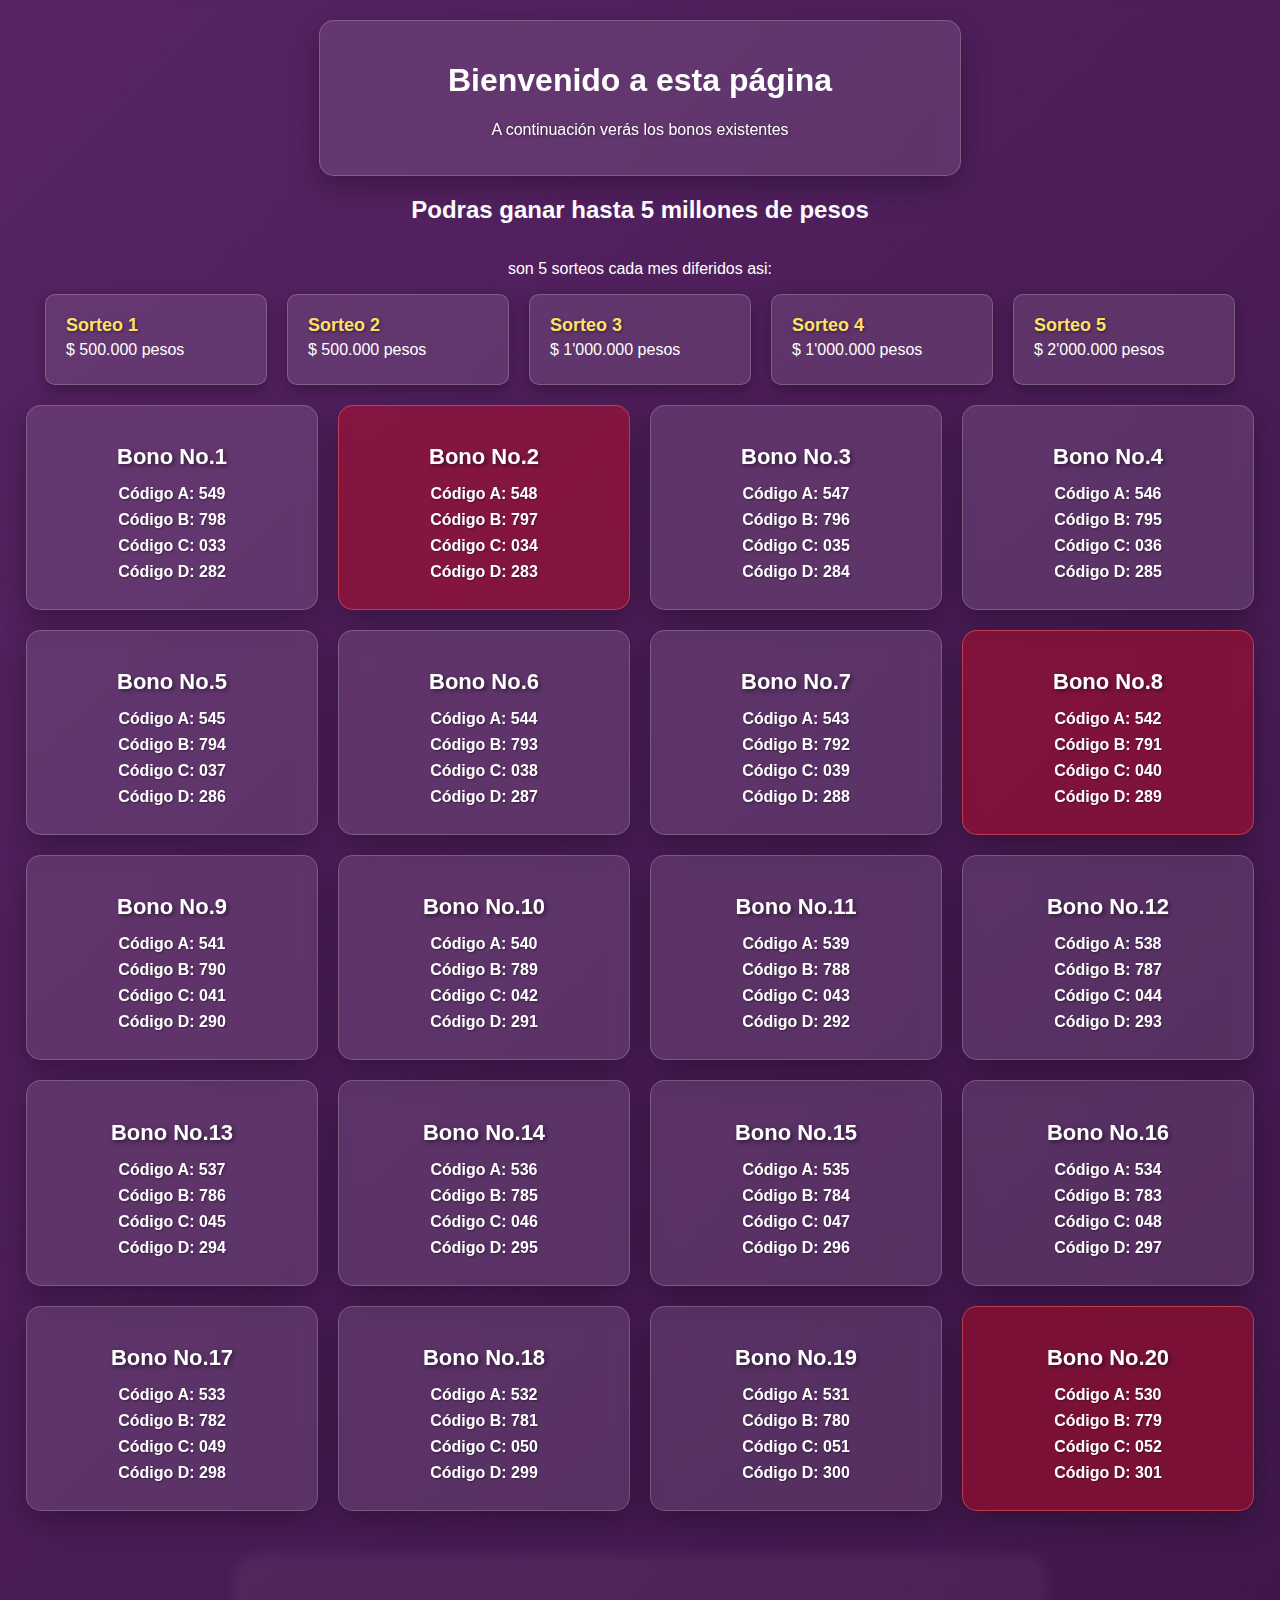
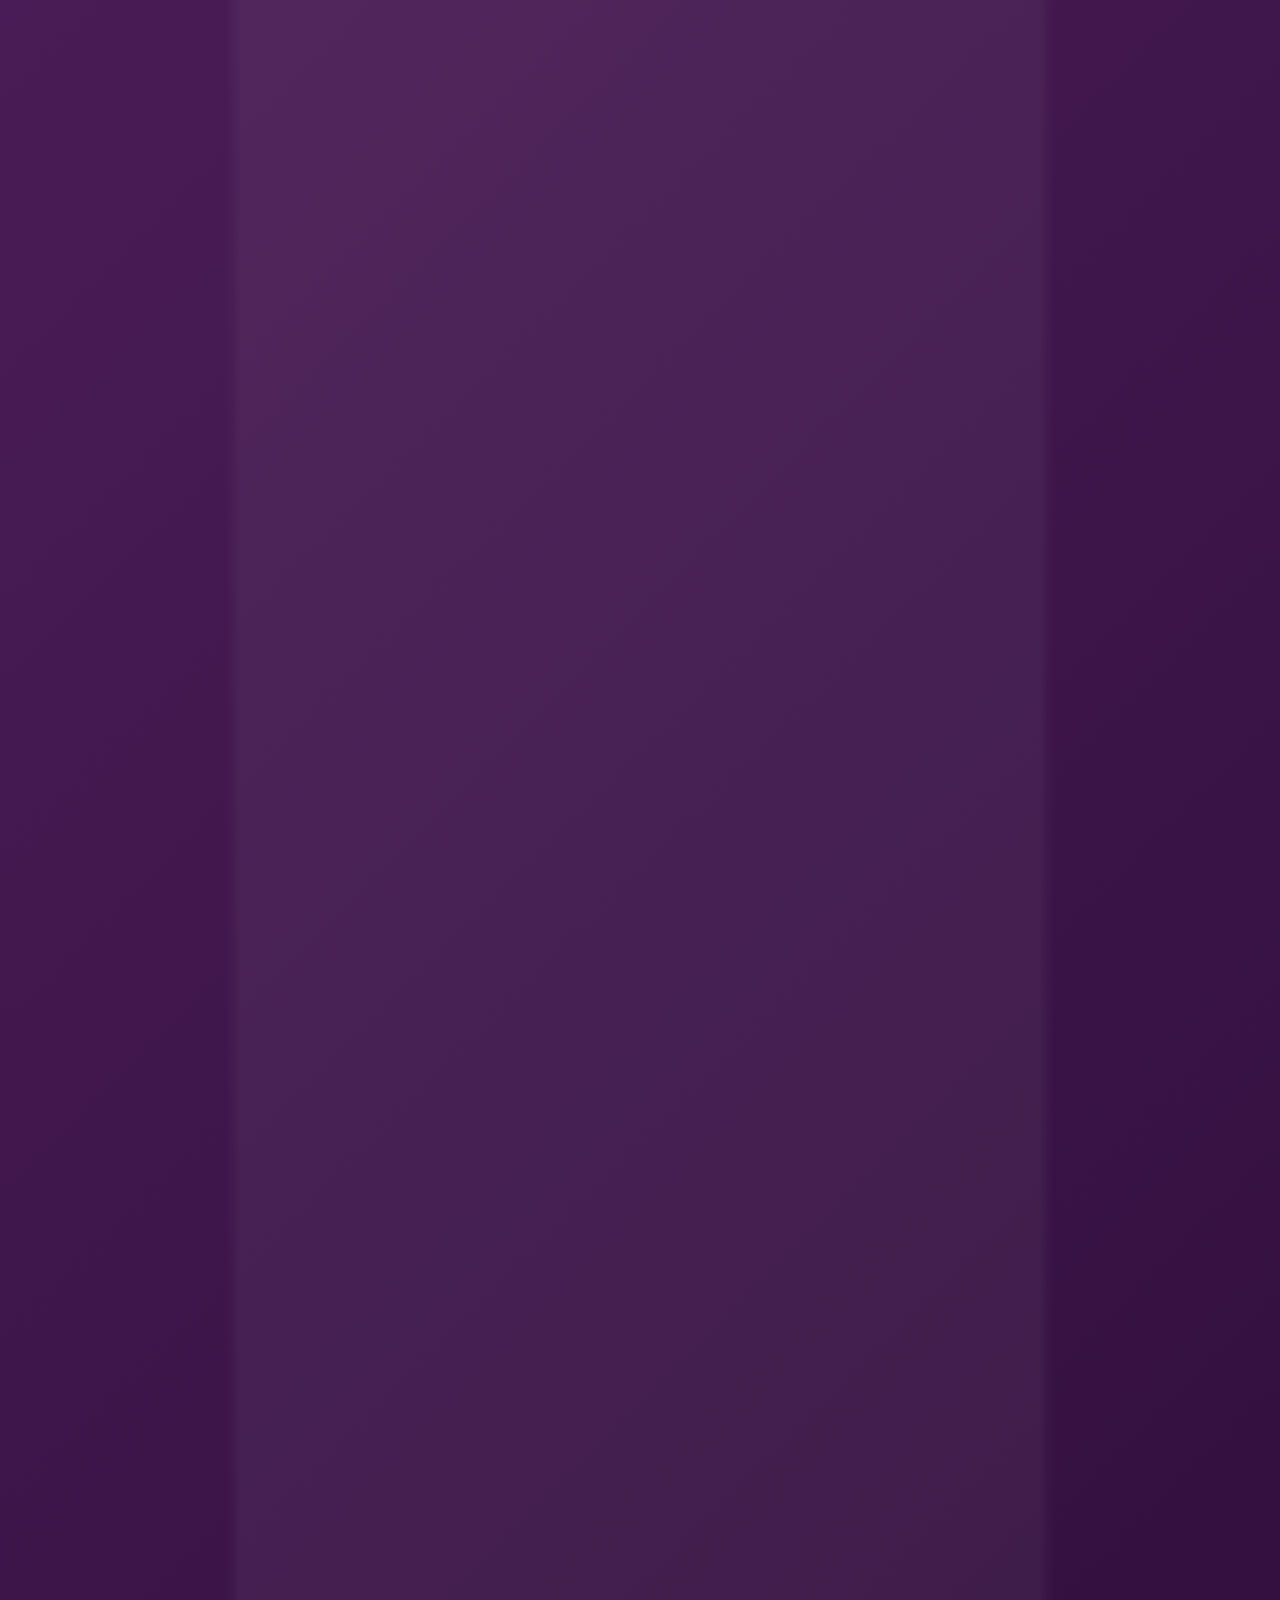
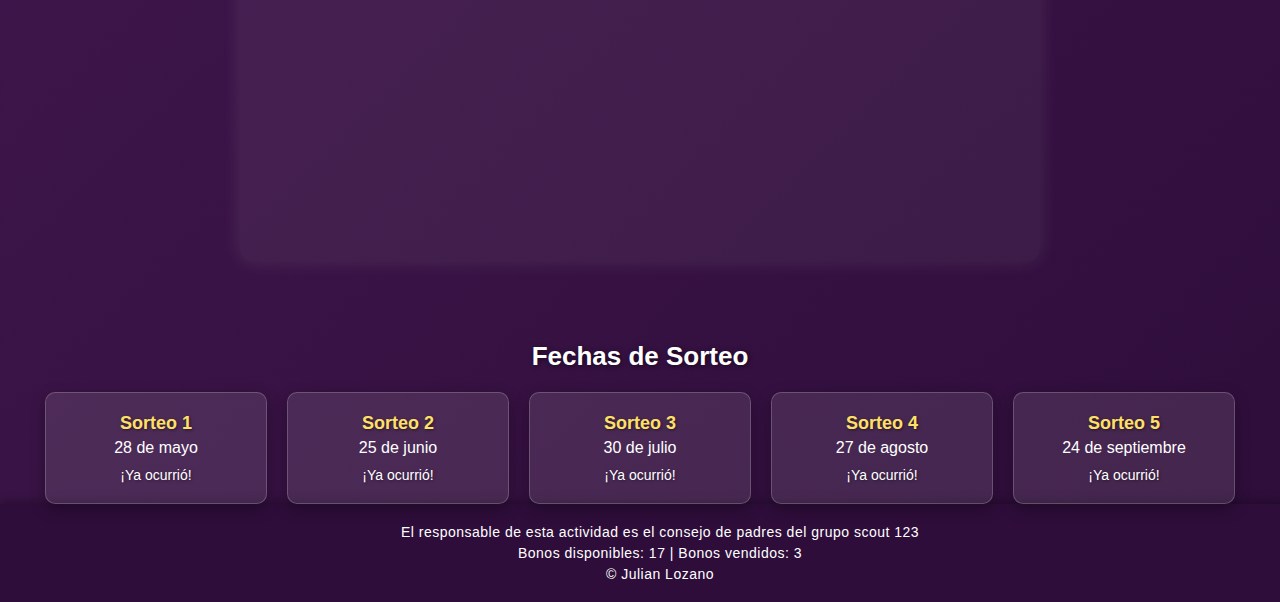
<file: rifa.html>
<!DOCTYPE html>
<html lang="es">
<head>
  <meta charset="UTF-8">
  <title>Rifa Julian Lozano</title>
  <style>
    body { 
        font-family: 'Arial', sans-serif;
        margin: 0;
        padding: 0;
        background: linear-gradient(135deg, #572364, #2e0d3a);
        color: #ffffff;
    }

    .header {
        background-color: rgba(255, 255, 255, 0.1);
        padding: 20px;
        border-radius: 15px;
        box-shadow: 0 10px 30px rgba(0, 0, 0, 0.3);
        text-align: center;
        backdrop-filter: blur(8px);
        border: 1px solid rgba(255, 255, 255, 0.2);
        margin: 20px auto 0;
        width: 80%;
        max-width: 600px;
    }

    .header p {
        font-size: 16px;
        color: #ffffff;
        margin-top: 10px;
        text-shadow: 1px 1px 3px rgba(0,0,0,0.4);
    }

    .container {
        display: flex;
        flex-direction: column;
        align-items: center;
        width: 100%;
    }

    #bonos {
        display: flex;
        flex-wrap: wrap;
        justify-content: center;
        gap: 20px;
        margin: 20px;
    }

    .card {
        background-color: rgba(255, 255, 255, 0.1);
        padding: 20px;
        border-radius: 15px;
        box-shadow: 0 10px 30px rgba(0, 0, 0, 0.3);
        width: 250px;
        text-align: center;
        backdrop-filter: blur(8px);
        border: 1px solid rgba(255, 255, 255, 0.2);
        transition: transform 0.3s ease-in-out;
        position: relative;
    }

    .card:hover {
        transform: scale(1.05);
        backdrop-filter: none;
    }

    .card h2 {
        color: #ffffff;
        margin-bottom: 15px;
        font-size: 22px;
        font-weight: 600;
        text-shadow: 2px 2px 4px rgba(0, 0, 0, 0.5);
    }

    .code {
        font-weight: bold;
        color: #ffffff;
        margin: 8px 0;
        font-size: 16px;
        text-shadow: 1px 1px 2px rgba(0,0,0,0.4);
    }

    .rojo {
        background-color: rgba(255, 0, 0, 0.3);
        border: 1px solid rgba(255, 100, 100, 0.5);
    }

    .vendido {
        display: none;
        position: absolute;
        top: 0;
        left: 0;
        width: 100%;
        height: 100%;
        background-color: rgba(255, 0, 0, 0.8);
        border-radius: 15px;
        color: #fff;
        font-size: 24px;
        font-weight: bold;
        justify-content: center;
        align-items: center;
        text-shadow: 2px 2px 5px rgba(0,0,0,0.6);
        z-index: 1;
    }

    .rojo:hover .vendido {
        display: flex;
    }

    footer {
      background-color: #2e0d3a;
      color: #ffffff;
      text-align: center;
      padding: 15px 20px;
      width: 100%;
      font-size: 14px;
      box-shadow: 0 -2px 10px rgba(0,0,0,0.3);
    }

    footer p {
      margin: 5px 0;
      font-weight: 300;
      letter-spacing: 0.5px;
    }
    .sorteos {
  text-align: center;
  margin-top: 50px;
  color: #fff;
}
.form-wrapper {
  display: flex;
  justify-content: center;
  padding: 30px 20px;
}

.form-wrapper iframe {
  width: 100%;
  max-width: 800px;
  height: 1900px;
  border-radius: 12px;
  box-shadow: 0 0 20px rgba(255,255,255,0.1);
  background-color: rgba(255,255,255,0.05);
}
.sorteos h2 {
  font-size: 26px;
  margin-bottom: 20px;
  text-shadow: 1px 1px 5px rgba(0, 0, 0, 0.6);
}

.sorteo-container {
  display: flex;
  justify-content: center;
  flex-wrap: wrap;
  gap: 20px;
}

.sorteo-card {
  background-color: rgba(255, 255, 255, 0.1);
  border-radius: 10px;
  padding: 20px;
  min-width: 180px;
  box-shadow: 0 5px 15px rgba(0,0,0,0.3);
  border: 1px solid rgba(255,255,255,0.2);
  transition: transform 0.3s;
}

.sorteo-card:hover {
  transform: scale(1.05);
}

.sorteo-card h3 {
  margin: 0;
  font-size: 18px;
  color: #ffe066;
  text-shadow: 1px 1px 3px rgba(0,0,0,0.5);
}

.sorteo-card p {
  margin: 5px 0;
  font-size: 16px;
  color: #ffffff;
}

.countdown {
  font-size: 14px;
  margin-top: 10px;
  color: #ffffff;
  text-shadow: 1px 1px 3px rgba(0,0,0,0.4);
}

  </style>
</head>
<body>
  <header class="header">
    <h1>Bienvenido a esta página</h1>
    <p>A continuación verás los bonos existentes</p>
  </header>
<div class="container">
    <h2> Podras ganar hasta 5 millones de pesos</h2>
    <p> son 5 sorteos cada mes diferidos asi:</p>
</div>
<div class="sorteo-container">
    <div class="sorteo-card">
        <h3>Sorteo 1</h3>
        <p> $ 500.000 pesos</p>
    </div>
    <div class="sorteo-card">
        <h3>Sorteo 2</h3>
        <p> $ 500.000 pesos</p>
    </div>
    <div class="sorteo-card">
        <h3>Sorteo 3</h3>
        <p> $ 1'000.000 pesos</p>
    </div>
    <div class="sorteo-card">
        <h3>Sorteo 4</h3>
        <p> $ 1'000.000 pesos</p>
    </div>
    <div class="sorteo-card">
        <h3>Sorteo 5</h3>
        <p> $ 2'000.000 pesos</p>
    </div>
</div>
  <div class="container">
    <div id="bonos"></div>
  </div>
  <div class="form-wrapper">
    <iframe src="https://docs.google.com/forms/d/e/1FAIpQLSekGH9Dkcfa-XGX2TGcbg32UqlseHw6Pu-5Lw-qpxWii6fmcA/viewform?embedded=true" frameborder="0" marginheight="0" marginwidth="0">Cargando…</iframe>
  </div>
  
  <div class="sorteos">
    <h2>Fechas de Sorteo</h2>
    <div class="sorteo-container">
      <div class="sorteo-card">
        <h3>Sorteo 1</h3>
        <p>28 de mayo</p>
        <div class="countdown" data-date="2025-05-28T00:00:00"></div>
      </div>
      <div class="sorteo-card">
        <h3>Sorteo 2</h3>
        <p>25 de junio</p>
        <div class="countdown" data-date="2025-06-25T00:00:00"></div>
      </div>
      <div class="sorteo-card">
        <h3>Sorteo 3</h3>
        <p>30 de julio</p>
        <div class="countdown" data-date="2025-07-30T00:00:00"></div>
      </div>
      <div class="sorteo-card">
        <h3>Sorteo 4</h3>
        <p>27 de agosto</p>
        <div class="countdown" data-date="2025-08-27T00:00:00"></div>
      </div>
      <div class="sorteo-card">
        <h3>Sorteo 5</h3>
        <p>24 de septiembre</p>
        <div class="countdown" data-date="2025-09-24T00:00:00"></div>
      </div>
    </div>
  </div>
  
  <footer>
    <p>El responsable de esta actividad es el consejo de padres del grupo scout 123</p>
    <p id="estadoBonos"></p>
    <p>&copy; Julian Lozano</p>
  </footer>

  <script>
    const baseA = 550;
    const baseB = 799;
    const baseC = 32;
    const baseD = 281;

    const container = document.getElementById('bonos');
    let vendidos = 0;

    for (let i = 1; i <= 20; i++) {
      const a = baseA - i;
      const b = baseB - i;
      const c = baseC + i;
      const d = baseD + i;

      const card = document.createElement('div');
      card.className = 'card';
      card.id = `tarjeta-${i}`;

      if (i === 2 || i === 8 || i === 20) {
        card.classList.add('rojo');
        vendidos++;
      }

      card.innerHTML = `
        <h2>Bono No.${i}</h2>
        <div class="code">Código A: ${a}</div>
        <div class="code">Código B: ${b}</div>
        <div class="code">Código C: ${c.toString().padStart(3, '0')}</div>
        <div class="code">Código D: ${d}</div>
        <div class="vendido">VENDIDO</div>
      `;

      container.appendChild(card);
    }

    const disponibles = 20 - vendidos;
    document.getElementById("estadoBonos").innerText = `Bonos disponibles: ${disponibles} | Bonos vendidos: ${vendidos}`;
    function updateCountdown() {
    const countdowns = document.querySelectorAll('.countdown');
    const now = new Date().getTime();

    countdowns.forEach(el => {
      const targetDate = new Date(el.getAttribute('data-date')).getTime();
      const distance = targetDate - now;

      if (distance <= 0) {
        el.innerText = "¡Ya ocurrió!";
        return;
      }

      const days = Math.floor(distance / (1000 * 60 * 60 * 24));
      const hours = Math.floor((distance % (1000 * 60 * 60 * 24)) / (1000 * 60 * 60));
      const minutes = Math.floor((distance % (1000 * 60 * 60)) / (1000 * 60));

      el.innerText = `${days}d ${hours}h ${minutes}m restantes`;
    });
  }

  setInterval(updateCountdown, 60000); // Actualiza cada minuto
  updateCountdown();

  
  </script>
</body>
</html>
</file>
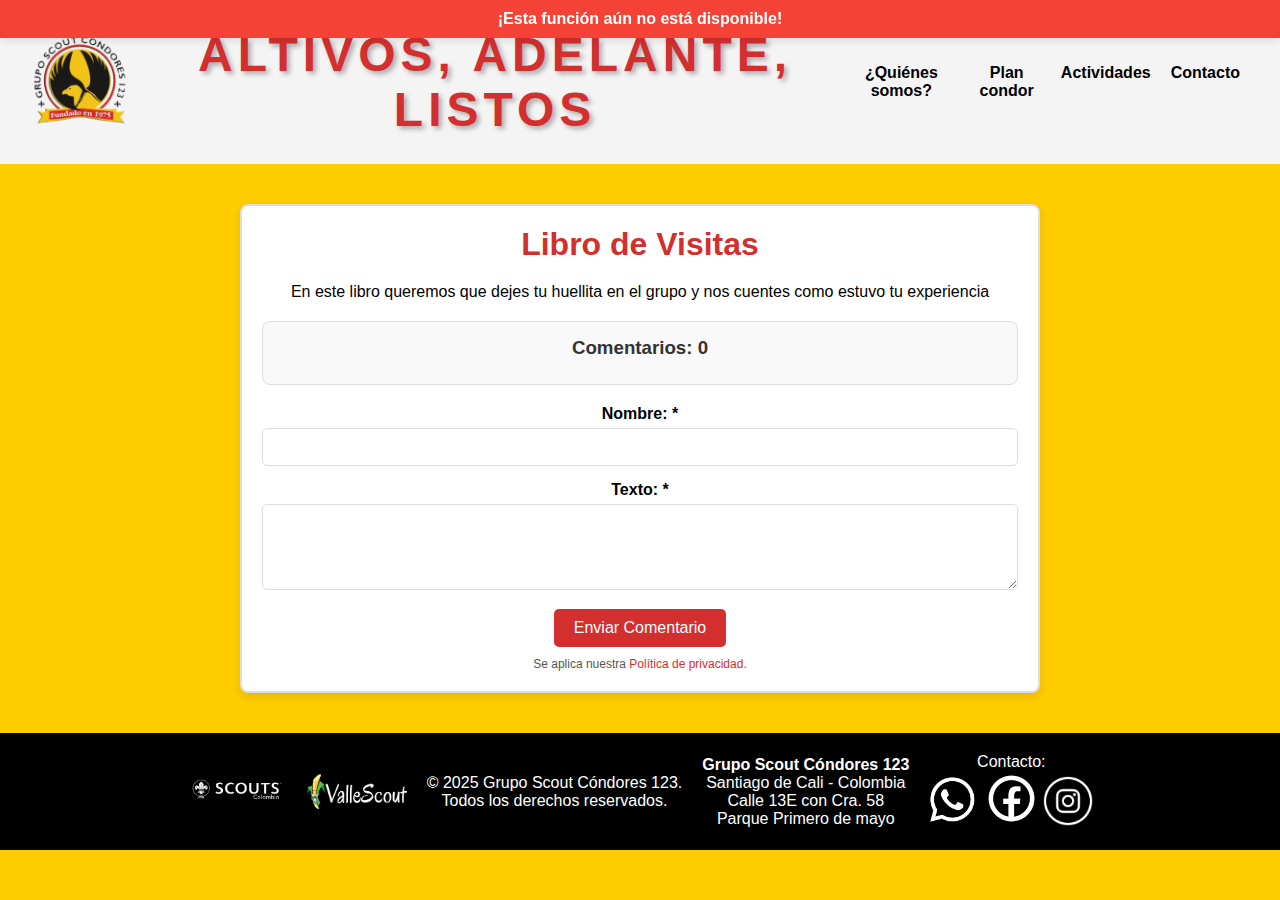
<file: saludo.html>
<!DOCTYPE html>
<html lang="es">
<head>
    <meta charset="UTF-8">
    <meta name="viewport" content="width=device-width, initial-scale=1.0">
    <title>Libro de Visitas - Grupo Scout Cóndores 123</title>
    <link rel="stylesheet" href="saludo.css">
    <link rel="icon" href="Logo.png" type="image/png">
</head>
<body>

    <!-- Header -->
    <header class="header">
        <a href="index.html">
            <img src="Logo.png" alt="Logo Cóndores 123" class="logo">
        </a>
        <h4> Altivos, Adelante, Listos</h4>
        <nav class="navbar">
            <ul class="nav-links">
                <li><a href="nosotros.html">¿Quiénes somos?</a></li>
                <li><a href="plancondor.html">Plan condor</a></li>
                <li><a href="#">Actividades</a></li>
                <li><a href="contactanos.html">Contacto</a></li>   
            </ul>
            <div class="hamburger" onclick="toggleMenu()">&#9776;</div>
        </nav>
    </header>

    <!-- Sección Libro de Visitas -->
    <section class="visitas" id="libro-de-visitas">
        <h2>Libro de Visitas</h2>
        <p>En este libro queremos que dejes tu huellita en el grupo y nos cuentes como estuvo tu experiencia</p>
        
        <!-- Mostrar Comentarios -->
        <div id="comentarios-lista">
            <h3>Comentarios: <span id="comentarios-count">0</span></h3>
            <!-- Aquí se agregarán los comentarios -->
        </div>

        <!-- Formulario para agregar comentario -->
        <form id="comentarios-form">
            <div class="form-group">
                <label for="name">Nombre: *</label>
                <input type="text" id="name" name="name" required>
            </div>

            <div class="form-group">
                <label for="comment">Texto: *</label>
                <textarea id="comment" name="comment" rows="4" required></textarea>
            </div>

            <input type="submit" value="Enviar Comentario">
        </form>

        <div class="privacy-policy">
            <p>Se aplica nuestra <a href="Nofound.html">Política de privacidad</a>.</p>
        </div>
    </section>

     <!-- Footer -->
     <footer class="footer">
        <div class="footer-left">
            <a href="https://scout.org.co/">
                <img src="Logo-scouts.png" alt="Logo Scout" class="footer-logo">
            </a>
        </div>
        <div class="footer-right">
            <img src="Logo-vallescout.PNG" alt="Logo Vallescout" class="footer-logo">
        </div>
        <p>&copy; 2025 Grupo Scout Cóndores 123. <br> 
            Todos los derechos reservados.</p>
               
        <p><strong>Grupo Scout Cóndores 123</strong><br>
            Santiago de Cali - Colombia <br>
            <a href="https://maps.app.goo.gl/1zqY3RVrSoNNXJXz7">
            Calle 13E con Cra. 58 <br>
            Parque Primero de mayo<br>
            </a></p>
        <p>Contacto: <br>
            <a href="https://wa.me/3168662946" >
                <img src="Logo-whatsapp.png" alt="Logo-whatsapp" width="50px"> 
            </a>
            <a href="https://www.facebook.com/groups/224284577588256">
                <img src="facebooklogo.png" alt="facebook" width="55px">
            </a>
            <a href="https://instagram.com/condores_123">
                <img src="Instagram_logo.png" alt="Instagram" width="50px">
            </a>
        </p>
    </footer>
    <div class="push-up" id="push-up-message">
        <p>¡Esta función aún no está disponible!</p>
    </div>
   

</body>
</html>
<script>
function toggleMenu(menuId) {
    const menu = document.getElementById(menuId);
    menu.style.display = menu.style.display === "block" ? "none" : "block";
  }
 
  // script.js
function toggleMenu() {
  const navLinks = document.querySelector('.nav-links');
  navLinks.classList.toggle('active'); // Alternar la clase 'active' en el menú
}


// Cargar los comentarios almacenados en localStorage
document.addEventListener("DOMContentLoaded", function() {
    cargarComentarios();
});

// Función para agregar un comentario
document.getElementById("comentarios-form").addEventListener("submit", function(event) {
    event.preventDefault();

    const name = document.getElementById("name").value;
    const comment = document.getElementById("comment").value;

    if (name && comment) {
        const comentario = {
            name: name,
            comment: comment,
            date: new Date().toLocaleString()
        };

        // Recuperar comentarios previos del localStorage
        let comentarios = JSON.parse(localStorage.getItem("comentarios")) || [];
        
        // Agregar nuevo comentario
        comentarios.push(comentario);

        // Guardar los comentarios actualizados en localStorage
        localStorage.setItem("comentarios", JSON.stringify(comentarios));

        // Limpiar el formulario
        document.getElementById("name").value = '';
        document.getElementById("comment").value = '';

        // Recargar los comentarios
        cargarComentarios();
    }
});

// Función para cargar los comentarios desde localStorage
function cargarComentarios() {
    const comentarios = JSON.parse(localStorage.getItem("comentarios")) || [];
    const listaComentarios = document.getElementById("comentarios-lista");
    const comentariosCount = document.getElementById("comentarios-count");
    listaComentarios.innerHTML = `<h3>Comentarios: ${comentarios.length}</h3>`;

    comentarios.forEach(function(comentario, index) {
        const comentarioElemento = document.createElement("div");
        comentarioElemento.classList.add("comentario");

        comentarioElemento.innerHTML = `
            <strong>${comentario.name}</strong> <span>(${comentario.date})</span>
            <p>${comentario.comment}</p>
        `;

        listaComentarios.appendChild(comentarioElemento);
    });
// Muestra el mensaje push-up cuando la página se carga
window.onload = function() {
document.getElementById("push-up-message").style.display = "block"; // Muestra el push-up
};


    // Actualizar el contador de comentarios
    comentariosCount.textContent = comentarios.length;
}
</script>
</file>
<file: comunidad.css>
/* Estilos generales */
* {
    margin: 0;
    padding: 0;
    box-sizing: border-box;
}

body {
    font-family: Arial, sans-serif;
    background-color: #fff; /* Fondo blanco */
    color: #333; /* Texto oscuro */
}

header {
    background-color: #003366; /* Azul oscuro */
    color: #fff; /* Blanco */
    padding: 20px;
    display: flex;
    justify-content: space-between;
    align-items: center;
    flex-wrap: wrap;
    flex-direction: row; /* Dirección por defecto en pantallas grandes */
}

header .logo-container {
    display: flex;
    align-items: center;
}

header .logo-condores {
    width: 120px;
    
}

header .logo-comunidad {
    width: 100px;
}

.navbar {
    display: flex;
    justify-content: space-between;
    align-items: center;
    flex-wrap: wrap;
}

.nav-links {
    list-style-type: none;
    margin: 0;
    padding: 0;
    display: flex;
}

.nav-links li {
    margin-right: 20px;
}

.nav-links a {
    font-weight: bold;
    text-align: center;
    color: #ffffff;
    text-decoration: none;
}

.nav-links a:hover {
    background-color: #003366;
    border-radius: 2px;
    color:#000000;
}

.hamburger {
    display: none;
    font-size: 30px;
    cursor: pointer;
}

.info-section {
    padding: 40px;
    text-align: center;
    background-color: #ffffff;
    color: #000000;
    margin-left: 40px;
    margin-right: 40px;
    justify-content: center;
    align-items: center;
}

h4 {
    font-family: 'Impact', sans-serif;
    font-size: 3rem;
    color: #ffffff;
    text-transform: uppercase;
    letter-spacing: 5px;
    text-shadow: 3px 3px 5px rgba(0, 0, 0, 0.3);
}

.plans-container {
    display: grid;
    grid-template-columns: repeat(auto-fill, minmax(300px, 1fr));
    gap: 20px;
    margin-top: 20px;
    padding: 0 20px;
    justify-items: center;
    text-align: center;
    width: 100%;
    max-width: 1200px;
    margin-left: auto;
    margin-right: auto;
}

.plan-card {
    background-color: #ffffff;
    color: #003366;
    padding: 20px;
    border-radius: 10px;
    box-shadow: 0 4px 10px rgba(0, 0, 0, 0.3);
    width: 100%;
    height: auto;
    display: flex;
    border: 2px solid#003366;
    flex-direction: column;
    justify-content: center;
}

.img-container {
    display: grid;
    grid-template-columns: repeat(2, 1fr);
    gap: 10px;
    margin-top: 10px;
}

.img-container img {
    width: 100%;
    height: auto;
    border-radius: 5px;
}

h2 {
    font-size: 2rem;
    margin-bottom: 20px;
    text-align: center;
    justify-self: center;
}

/* Contenedor general para los bloques */
.container {
  display: flex;
  justify-content: center; /* Centra los bloques */
  flex-wrap: wrap; /* Permite que los bloques se acomoden en varias filas si es necesario */
  gap: 20px; /* Espacio entre los bloques */
  margin-top: 20px;
}

/* Estilo para los bloques de Instagram */
.instagram-block {
  width: 30%; /* Define el tamaño de cada bloque (3 bloques por fila) */
  min-width: 320px; /* Ancho mínimo de cada bloque */
  max-width: 540px; /* Ancho máximo del bloque */
  box-sizing: border-box;
}

/* Ajustes para los bloque cuando son más pequeños */
@media (max-width: 768px) {
  .instagram-block {
    width: 45%; /* En pantallas más pequeñas, dos bloques por fila */
  }
}

@media (max-width: 480px) {
  .instagram-block {
    width: 100%; /* En pantallas muy pequeñas, un bloque por fila */
  }
}
.info-section p, .oracion-section p, .promesa-section p {
    font-size: 1.2rem;
    line-height: 1.6;
}

/* Estilos para el Footer */
.footer {
    background-color: #480095; /* Fondo negro */
    color: #fff; /* Texto blanco */
    text-align: center;
    padding: 20px;
    display: flex;
    flex-direction: column 2x3; /* Alinea los elementos en columna */
    justify-content: center;
    align-items: center; /* Centra los elementos dentro del footer */
    gap: 20px; /* Añade un espacio entre los elementos */
}

.footer-left, .footer-right {
    display: flex;
    align-items: center;
    justify-content: center;
    gap: 20px; /* Espacio entre los logos */
}

.footer-logo {
    width: 100px; /* Ajusta el tamaño de los logos según sea necesario */
    height: auto;
}

.footer .social-links {
    display: flex; /* Los iconos estarán en una fila */
    justify-content: lef;
    gap: 20px; /* Espacio entre los iconos */
}

.footer .social-links a {
    color: #FFCC00; /* Amarillo para los iconos */
    text-decoration: none;
}

.footer .social-links a:hover {
    color: #03961c; /* Rojo al hacer hover */
}

.footer .social-links a img {
    width: 40px; /* Ajusta el tamaño de los iconos */
    height: auto;
}

.footer p {
    margin: 0;
}

.footer a {
    color: #ffffff; /* Asegura que los enlaces sean blancos */
    text-decoration: none;
}

/* Media Queries para Responsive */

/* Móviles y pantallas pequeñas */
@media screen and (max-width: 768px) {
    header {
        flex-direction: column;
        align-items: center;
    }

    .logo-container {
        display: flex;
        justify-content: center;
    }

    .navbar {
        width: 100%;
        display: flex;
        flex-direction: column;
        align-items: center;
    }

    .hamburger {
        display: block;
    }

    .nav-links {
        display: none;
        width: 100%;
        flex-direction: column;
        align-items: center;
        background-color: #333;
    }

    .nav-links li {
        margin-right: 0;
        width: 100%;
        text-align: center;
    }

    .nav-links a {
        padding: 15px;
        width: 100%;
    }

    .nav-links.active {
        display: flex;
    }

    .dropdown-content {
        position: static;
    }

    .secciones {
        grid-template-columns: 1fr 1fr;
    }

    .carousel-container {
        flex-direction: column;
    }

    .footer {
        flex-direction: column;
    }
}

/* Tabletas */
@media screen and (max-width: 1024px) {
    .secciones {
        grid-template-columns: 1fr 1fr;
    }

    .carousel-container {
        flex-direction: column;
    }

    .footer-left, .footer-right {
        flex-direction: column;
        align-items: center;
    }

    .footer .social-links {
        justify-content: center;
    }
}
</file>
<file: contactanos.css>
/* Estilos básicos */
* {
    margin: 0;
    padding: 0;
    box-sizing: border-box;
}

body {
    font-family: Arial, sans-serif;
    text-align: center;
    background-color: #fff; /* Fondo blanco para dar contraste */
    color: #333;
}

header {
    background-color: #f4f4f4; /* Fondo gris muy claro */
    color: #000000; /* Negro */
    padding: 20px;
    display: flex;
    justify-content: space-between;
    align-items: center;
}

header .logo {
    width: 120px;
}

nav ul {
    list-style: none;
    display: flex;
}

nav ul li {
    margin-left: 20px;
}

nav ul li a {
    color: #000000; /* Negro */
    text-decoration: none;
    font-weight: bold;
}

nav ul li a:hover {
    color: #D32F2F; /* Rojo oscuro al hacer hover */
}

.info-section {
    padding: 40px;
    text-align: center;
    background-color: #FFCC00; /* Amarillo */
    color: #000; /* Negro */
}

.info-section h1 {
    font-size: 2.5rem;
    margin-bottom: 20px;
}

.info-section p {
    font-size: 1.2rem;
    margin-bottom: 20px;
}

.info-section h2 {
    font-size: 1.8rem;
    margin-top: 20px;
}

/* Estilos para el enlace de WhatsApp */
.whatsapp-link {
    display: inline-flex;
    align-items: center;
    background-color: #25D366;
    color: white;
    padding: 10px 15px;
    border-radius: 5px;
    text-decoration: none;
    font-size: 16px;
    margin-top: 20px;
}

.whatsapp-icon {
    width: 30px;
    height: auto;
    margin-right: 10px;
}

.whatsapp-link:hover {
    background-color: #128C7E;
}

/* Estilo para el mapa de Google */
iframe {
    border: 0;
    margin-top: 20px;
    margin-bottom: 20px;
}

h2 {
    font-size: 1.8rem;
    margin-bottom: 20px;
}
/* Estilos para la sección de horarios */
h3 {
    font-size: 1.5rem;
    margin-top: 20px;
}
h4{
    font-family: 'Impact', sans-serif;
            font-size: 3rem; /* Título grande para impacto */
            color: #D32F2F; /* Rojo fuerte */
            text-transform: uppercase; /* Mayúsculas para resaltar */
            letter-spacing: 5px; /* Espaciado amplio entre letras */
            text-shadow: 3px 3px 5px rgba(0, 0, 0, 0.3); /* Sombra para resaltar más */
}
p {
    font-size: 1.2rem;
    margin-top: 10px;
}

/* Estilos responsivos */
@media (max-width: 768px) {
    header {
        flex-direction: column;
        text-align: center;
    }

    nav ul {
        flex-direction: column;
        gap: 10px;
        margin-top: 15px;
    }

    .info-section {
        padding: 20px;
    }

    iframe {
        width: 100%;
        height: 300px;
    }

    .whatsapp-link {
        font-size: 14px;
        padding: 8px 12px;
    }
}
/* Estilos para el Footer */
.footer {
    background-color: #000; /* Fondo negro */
    color: #fff; /* Texto blanco */
    text-align: center;
    padding: 20px;
    display: flex;
    flex-direction: column 2x3; /* Alinea los elementos en columna */
    justify-content: center;
    align-items: center; /* Centra los elementos dentro del footer */
    gap: 20px; /* Añade un espacio entre los elementos */
}

.footer-left, .footer-right {
    display: flex;
    align-items: center;
    justify-content: center;
    gap: 20px; /* Espacio entre los logos */
}

.footer-logo {
    width: 100px; /* Ajusta el tamaño de los logos según sea necesario */
    height: auto;
}

.footer .social-links {
    display: flex; /* Los iconos estarán en una fila */
    justify-content: lef;
    gap: 20px; /* Espacio entre los iconos */
}

.footer .social-links a {
    color: #FFCC00; /* Amarillo para los iconos */
    text-decoration: none;
}

.footer .social-links a:hover {
    color: #D32F2F; /* Rojo al hacer hover */
}

.footer .social-links a img {
    width: 40px; /* Ajusta el tamaño de los iconos */
    height: auto;
}

.footer p {
    margin: 0;
}

.footer a {
    color: #ffffff; /* Asegura que los enlaces sean blancos */
    text-decoration: none;
}
</file>
<file: plancondor.css>
/* Estilos básicos */
* {
    margin: 0;
    padding: 0;
    box-sizing: border-box;
}

body {
    font-family: Arial, sans-serif;
    text-align: center;
    background-color: #fff; /* Fondo blanco para dar contraste */
    color: #333;
}

header {
    background-color: #f4f4f4; /* Fondo gris muy claro */
    color: #000000; /* Negro */
    padding: 20px;
    display: flex;
    justify-content: space-between;
    align-items: center;
}

header .logo {
    width: 120px;
}

.navbar {
    display: flex;
    justify-content: space-between;
    align-items: center;
    flex-wrap: wrap;
}

.nav-links {
    list-style-type: none;
    margin: 0;
    padding: 0;
    display: flex;
   
}

.nav-links li {
    margin-right: 20px;
}

.nav-links a {
    font-weight: bold;
    text-align: center;
    color: #000;
    text-decoration: none;
}

.nav-links a:hover {
  color: #ff0000;
}
.hamburger {
    display: none;
    font-size: 30px;
    cursor: pointer;
}

.info-section {
    padding: 40px;
    text-align: center;
    background-color: #FFCC00; /* Amarillo */
    color: #000000; /* Negro */
}

.info-section h2 {
    font-size: 2rem;
    margin-bottom: 20px;
}

h4 {
    font-family: 'Impact', sans-serif;
    font-size: 3rem; /* Título grande para impacto */
    color: #D32F2F; /* Rojo fuerte */
    text-transform: uppercase; /* Mayúsculas para resaltar */
    letter-spacing: 5px; /* Espaciado amplio entre letras */
    text-shadow: 3px 3px 5px rgba(0, 0, 0, 0.3); /* Sombra para resaltar más */
}

/* Estilos para el contenedor de los planes */
.plans-container {
    display: flex;
    justify-content: center; /* Centra los cards */
    gap: 20px; /* Espacio entre los cards */
    padding: 40px;
    background-color: #ffffff; /* Fondo blanco */
    color: #fff; /* Texto blanco */
    flex-wrap: wrap; /* Permite que los cards se ajusten a múltiples líneas en pantallas pequeñas */
}

/* Estilos de las cards */
.plan-card, .plan-cardV, .plan-cardS, .plan-cardG, .plan-cardM, .plan-card1, .plan-card2, .plan-card3, .plan-card4 {
    width: 250px; /* Ancho fijo para cada card */
    padding: 20px;
    border-radius: 10px;
    text-align: center;
    box-shadow: 0 4px 10px rgba(0, 0, 0, 0.3); /* Sombra suave */
}

.plan-card {
    background-color: #000000; /* Fondo negro */
    color: #fff; /* Texto blanco */
    border: 2px solid #f2ff00; /* Borde amarillo */
}

.plan-cardV {
    background-color: #000000; /* Fondo negro */
    color: #fff; /* Texto blanco */
    border: 2px solid #03961c; /* Borde verde */
}

.plan-cardS {
    background-color: #000; /* Fondo negro */
    color: #fff; /* Texto blanco */
    border: 2px solid #f12525; /* Borde rojo */
}

.plan-cardG {
    background-color: #000; /* Fondo negro */
    color: #fff; /* Texto blanco */
    border: 2px solid #f2ff00; /* Borde amarillo */
}

.plan-cardM {
    background-color: #000000; /* Fondo negro */
    color: #ffffff; /* Texto blanco */
    width: 500px; /* Card más grande */
    border: 2px solid #572364;
    box-shadow: 0 4px 10px rgba(207, 0, 0, 0.3); /* Sombra roja */
}

.plan-card1 {
    background-color: #000; /* Fondo negro */
    color: #FFCC00;
    border: 2px solid #FFCC00; /* Borde amarillo */
}

.plan-card2 {
    background-color: #000; /* Fondo negro */
    color: #03961c;
    border: 2px solid #03961c; /* Borde verde */
}

.plan-card3 {
    background-color: #000; /* Fondo negro */
    color: #0049d1;
    border: 2px solid #0049d1; /* Borde azul */
}

.plan-card4 {
    background-color: #000; /* Fondo negro */
    color: #D32F2F;
    border: 2px solid #D32F2F; /* Borde rojo */
}

/* Estilo para los títulos dentro de las cards */
.plan-card h3, .plan-cardV h3, .plan-cardS h3, .plan-cardG h3, .plan-cardM h3, .plan-card1 h3, .plan-card2 h3, .plan-card3 h3, .plan-card4 h3 {
    font-size: 1.5rem;
    margin-bottom: 15px;
    color: #fff; /* Blanco */
}

/* Estilo para los textos dentro de las cards */
.plan-card p, .plan-cardV p, .plan-cardS p, .plan-cardG p, .plan-cardM p, .plan-card1 p, .plan-card2 p, .plan-card3 p, .plan-card4 p {
    font-size: 1rem;
    margin-bottom: 20px;
    color: #ccc; /* Gris claro */
}

input[type="checkbox"] {
    display: none; /* Ocultar el checkbox */
}

/* Estilo del botón */
.menu-button {
    display: inline-block;
    padding: 10px 20px;
    background-color: #ff0000;
    color: #fff;
    font-weight: bold;
    text-align: center;
    cursor: pointer;
    border: none;
    border-radius: 5px;
    margin-top: 10px;
}

.menu-button:hover {
    background-color: #000000;
    border: 2px solid #ffffff;
    border-radius: 5px;
}

/* Ocultar el contenido por defecto */
.hidden-menu {
    display: none;
    padding: 20px;
    background-color: #000000; /* Fondo gris oscuro */
    
    border: 1px solid #666; /* Borde gris */
    color: #fff;
}

/* Mostrar el contenido cuando el checkbox es marcado */
input[type="checkbox"]:checked + .menu-button + .hidden-menu {
    display: block;
}

/* Estilos para el Footer */
.footer {
    background-color: #000; /* Fondo negro */
    color: #fff; /* Texto blanco */
    text-align: center;
    padding: 20px;
    display: flex;
    flex-direction: column 2x3; /* Alinea los elementos en columna */
    justify-content: center;
    align-items: center; /* Centra los elementos dentro del footer */
    gap: 20px; /* Añade un espacio entre los elementos */
}

.footer-left, .footer-right {
    display: flex;
    align-items: center;
    justify-content: center;
    gap: 20px; /* Espacio entre los logos */
}

.footer-logo {
    width: 100px; /* Ajusta el tamaño de los logos según sea necesario */
    height: auto;
}

.footer .social-links {
    display: flex; /* Los iconos estarán en una fila */
    justify-content: lef;
    gap: 20px; /* Espacio entre los iconos */
}

.footer .social-links a {
    color: #FFCC00; /* Amarillo para los iconos */
    text-decoration: none;
}

.footer .social-links a:hover {
    color: #D32F2F; /* Rojo al hacer hover */
}

.footer .social-links a img {
    width: 40px; /* Ajusta el tamaño de los iconos */
    height: auto;
}

.footer p {
    margin: 0;
}

.footer a {
    color: #ffffff; /* Asegura que los enlaces sean blancos */
    text-decoration: none;
}

/* Diseño responsive */
@media (max-width: 768px) {
    .nav-links {
        display: none;
        width: 100%;
        flex-direction: column;
        align-items: center;
        background-color: #333;
    }

    .nav-links li {
        margin-right: 0;
        width: 100%;
        text-align: center;
    }

    .nav-links a {
        padding: 15px;
        width: 100%;
    }

    .hamburger {
        display: block;
    }

    .nav-links.active {
        display: flex;
    }

    .dropdown-content {
        position: static;
    }
}
/* Media Queries para Responsive */

/* Móviles */
@media screen and (max-width: 768px) {
    header {
        flex-direction: column;
        align-items: center;
    }
    .logo {
        margin: 20px 0; /* Ajusta el espaciado del logo en móviles */
    }

    nav ul {
        flex-direction: column;
        margin-top: 10px;
    }

    nav ul li {
        margin-left: 0;
        margin-top: 10px;
    }

    .secciones {
        grid-template-columns: 1fr 1fr;
    }

    .carousel-container {
        flex-direction: column;
    }

    .footer {
        flex-direction: column;
    }
}

/* Tabletas */
@media screen and (max-width: 1024px) {
    .secciones {
        grid-template-columns: 1fr 1fr ;
    }

    .carousel-container {
        flex-direction: column;
    }

    .footer-left, .footer-right {
        flex-direction: column;
        align-items: center;
    }

    .footer .social-links {
        justify-content: center;
    }
}
</file>
<file: saludo.css>
/* Estilos básicos del libro de visitas */
/* Estilos básicos */
* {
    margin: 0;
    padding: 0;
    box-sizing: border-box;
}

body {
    font-family: Arial, sans-serif;
    text-align: center;
    background-color: #FFCC00;
   
}

header {
    background-color: #f4f4f4;
    color: #000;
    padding: 20px;
    display: flex;
    justify-content: space-between;
    align-items: center;
}

header .logo {
    width: 120px;
}

h4{
    font-family: 'Impact', sans-serif;
            font-size: 3rem; /* Título grande para impacto */
            color: #D32F2F; /* Rojo fuerte */
            text-transform: uppercase; /* Mayúsculas para resaltar */
            letter-spacing: 5px; /* Espaciado amplio entre letras */
            text-shadow: 3px 3px 5px rgba(0, 0, 0, 0.3); /* Sombra para resaltar más */
}
.navbar {
    display: flex;
    justify-content: space-between;
    align-items: center;
    flex-wrap: wrap;
}

.nav-links {
    list-style-type: none;
    margin: 0;
    padding: 0;
    display: flex;
   
}

.nav-links li {
    margin-right: 20px;
}

.nav-links a {
    font-weight: bold;
    text-align: center;
    color: #000;
    text-decoration: none;
}

.nav-links a:hover {
  color: #ff0000;
}

.hamburger {
    display: none;
    font-size: 30px;
    cursor: pointer;
}


/* Diseño responsive */
@media (max-width: 768px) {
    .nav-links {
        display: none;
        width: 100%;
        flex-direction: column;
        align-items: center;
        background-color: #333;
    }

    .nav-links li {
        margin-right: 0;
        width: 100%;
        text-align: center;
    }

    .nav-links a {
        padding: 15px;
        width: 100%;
    }

    .hamburger {
        display: block;
    }

    .nav-links.active {
        display: flex;
    }

    .dropdown-content {
        position: static;
    }
}


#libro-de-visitas {
    max-width: 800px;
    margin: 40px auto;
    background-color: #fff;
    padding: 20px;
    border-radius: 8px;
    box-shadow: 0 4px 8px rgba(0, 0, 0, 0.1);
    border: 2px solid #ddd;
}

/* Título de la sección del libro de visitas */
#libro-de-visitas h2 {
    font-size: 2rem;
    color: #D32F2F;
    margin-bottom: 20px;
}

/* Lista de comentarios */
#comentarios-lista {
    margin-top: 20px;
    padding: 15px;
    background-color: #f9f9f9;
    border-radius: 8px;
    border: 1px solid #ddd;
}

#comentarios-lista h3 {
    color: #333;
    margin-bottom: 10px;
}

.comentario {
    margin-bottom: 20px;
    padding: 10px;
    background-color: #f1f1f1;
    border: 1px solid #ddd;
    border-radius: 5px;
}

.comentario strong {
    color: #ff0000;
}

.comentario p {
    margin-top: 5px;
    color: #333;
}

/* Estilos del formulario */
form {
    margin-top: 20px;
}

.form-group {
    margin-bottom: 15px;
}

label {
    font-weight: bold;
}

input[type="text"], textarea {
    width: 100%;
    padding: 10px;
    margin-top: 5px;
    border: 1px solid #ddd;
    border-radius: 5px;
    font-size: 14px;
}

textarea {
    resize: vertical;
}

input[type="submit"] {
    background-color: #D32F2F;
    color: white;
    padding: 10px 20px;
    border: none;
    border-radius: 5px;
    cursor: pointer;
    font-size: 16px;
    transition: background-color 0.3s ease;
}

input[type="submit"]:hover {
    background-color: #b71c1c;
}

/* Política de privacidad */
.privacy-policy {
    font-size: 12px;
    margin-top: 10px;
    color: #555;
}

.privacy-policy a {
    color: #D32F2F;
    text-decoration: none;
}

.privacy-policy a:hover {
    text-decoration: underline;
}
/* Estilo para el push-up */
.push-up {
    position: fixed;
    top: 0;
    left: 0;
    width: 100%;
    background-color: #f44336; /* Rojo */
    color: white;
    text-align: center;
    padding: 10px 0;
    font-size: 16px;
    font-weight: bold;
    display: none; /* Inicialmente oculto */
    z-index: 1000; /* Asegura que esté por encima del contenido */
    box-shadow: 0 2px 10px rgba(0, 0, 0, 0.1);
}

.push-up p {
    margin: 0;
}

/* Estilo general para el resto de la página */
.content {
    padding: 20px;
    text-align: center;
}

/* Estilos para el footer */
footer {
    background-color: #000;
    color: #fff;
    text-align: center;
    padding: 20px;
    margin-top: 40px;
}

footer p {
    margin: 5px;
}

footer a {
    color: #ffffff;
    text-decoration: none;
}

footer a:hover {
    text-decoration: underline;
}

/* Responsive Design */
@media screen and (max-width: 768px) {
    #libro-de-visitas {
        padding: 15px;
    }

    form {
        padding: 10px;
    }

    .comentario {
        margin-bottom: 10px;
    }
}
/* Estilo para el push-up */
.push-up {
    position: fixed;
    top: 0;
    left: 0;
    width: 100%;
    background-color: #f44336; /* Rojo */
    color: white;
    text-align: center;
    padding: 10px 0;
    font-size: 16px;
    font-weight: bold;
    display: none; /* Inicialmente oculto */
    z-index: 1000; /* Asegura que esté por encima del contenido */
    box-shadow: 0 2px 10px rgba(0, 0, 0, 0.1);
}

.push-up p {
    margin: 0;
}

/* Estilo general para el resto de la página */
.content {
    padding: 20px;
    text-align: center;
}
/* Estilos para el Footer */
.footer {
    background-color: #000; /* Fondo negro */
    color: #fff; /* Texto blanco */
    text-align: center;
    padding: 20px;
    display: flex;
    flex-direction: column 2x3; /* Alinea los elementos en columna */
    justify-content: center;
    align-items: center; /* Centra los elementos dentro del footer */
    gap: 20px; /* Añade un espacio entre los elementos */
}

.footer-left, .footer-right {
    display: flex;
    align-items: center;
    justify-content: center;
    gap: 20px; /* Espacio entre los logos */
}

.footer-logo {
    width: 100px; /* Ajusta el tamaño de los logos según sea necesario */
    height: auto;
}

.footer .social-links {
    display: flex; /* Los iconos estarán en una fila */
    justify-content: lef;
    gap: 20px; /* Espacio entre los iconos */
}

.footer .social-links a {
    color: #FFCC00; /* Amarillo para los iconos */
    text-decoration: none;
}

.footer .social-links a:hover {
    color: #03961c; /* Rojo al hacer hover */
}

.footer .social-links a img {
    width: 40px; /* Ajusta el tamaño de los iconos */
    height: auto;
}

.footer p {
    margin: 0;
}

.footer a {
    color: #ffffff; /* Asegura que los enlaces sean blancos */
    text-decoration: none;
}

/* Media Queries para Responsive */

/* Móviles */
@media screen and (max-width: 768px) {
    header {
        flex-direction: column;
        align-items: center;
    }
    .logo {
        margin: 20px 0; /* Ajusta el espaciado del logo en móviles */
    }

    nav ul {
        flex-direction: column;
        margin-top: 10px;
    }

    nav ul li {
        margin-left: 0;
        margin-top: 10px;
    }

    .secciones {
        grid-template-columns: 1fr 1fr;
    }

    .carousel-container {
        flex-direction: column;
    }

    .footer {
        flex-direction: column;
    }
}

/* Tabletas */
@media screen and (max-width: 1024px) {
    .secciones {
        grid-template-columns: 1fr 1fr ;
    }

    .carousel-container {
        flex-direction: column;
    }

    .footer-left, .footer-right {
        flex-direction: column;
        align-items: center;
    }

    .footer .social-links {
        justify-content: center;
    }
}
</file>
